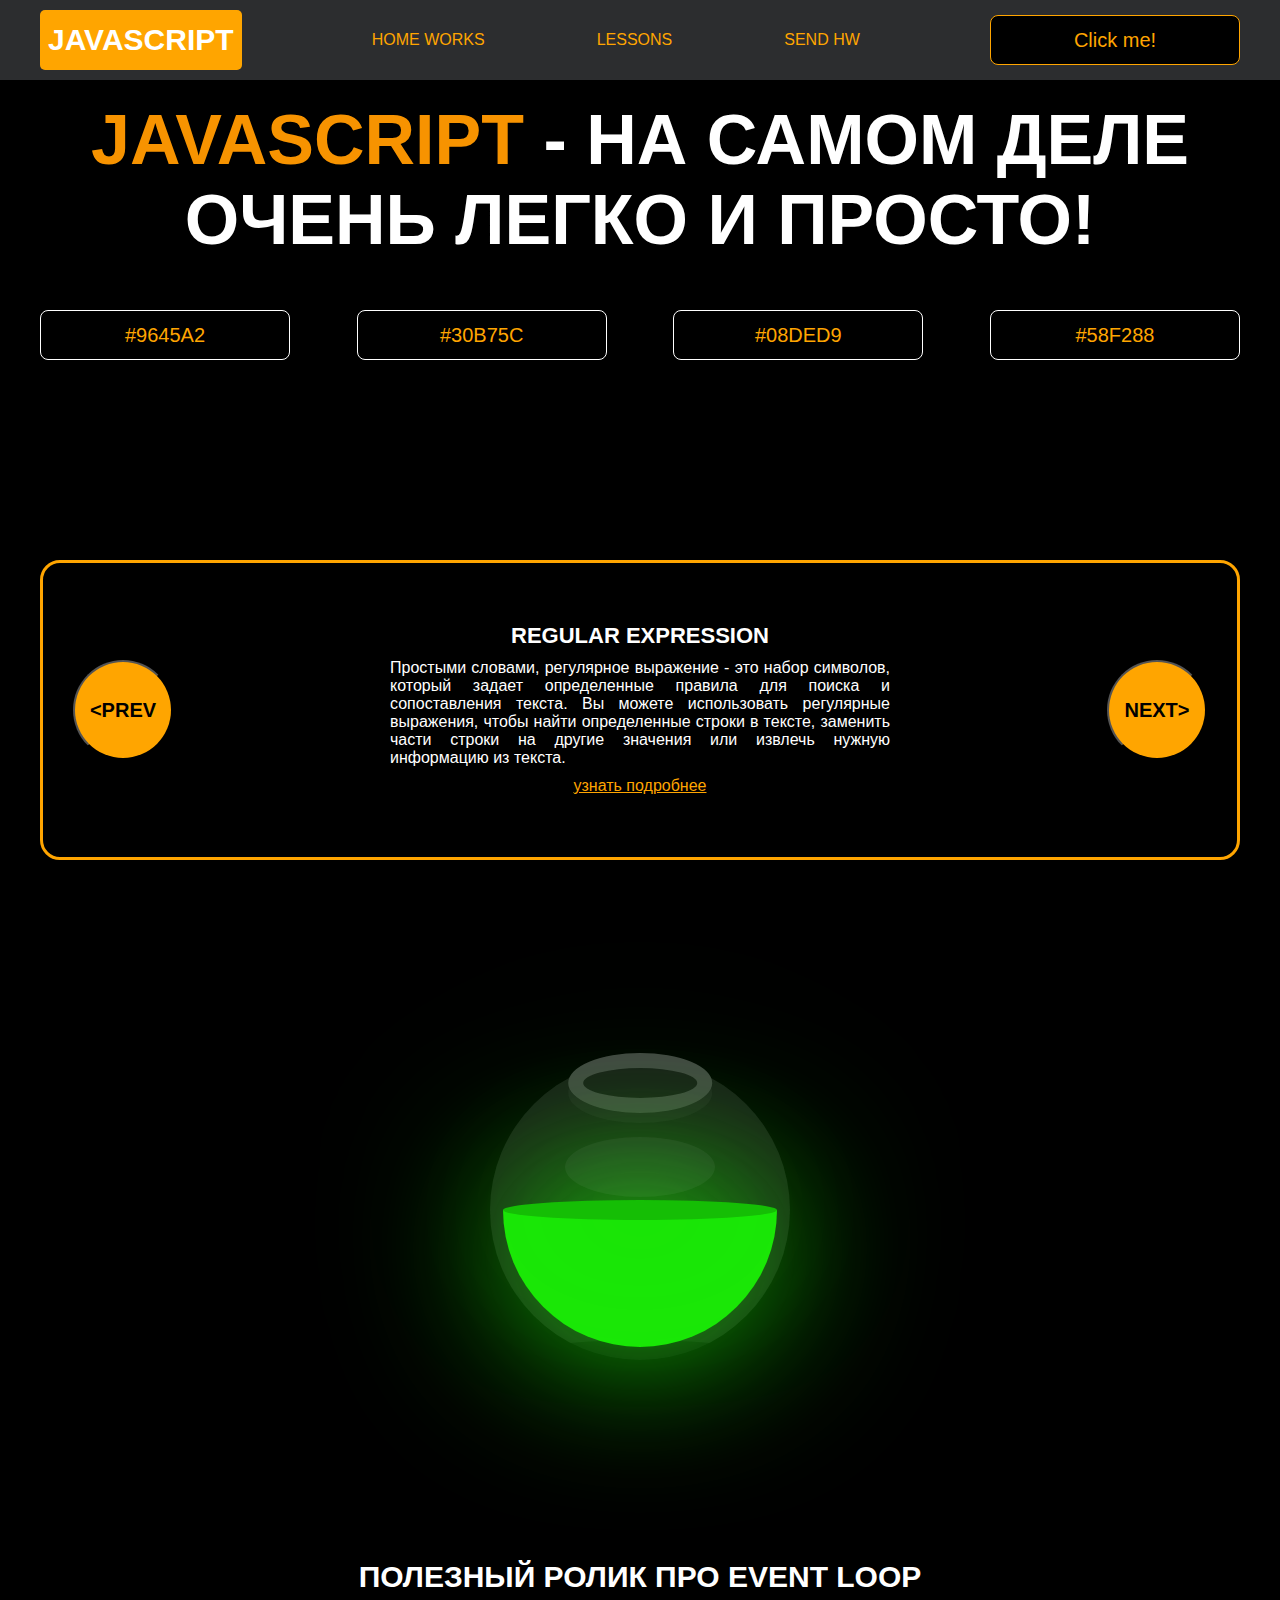
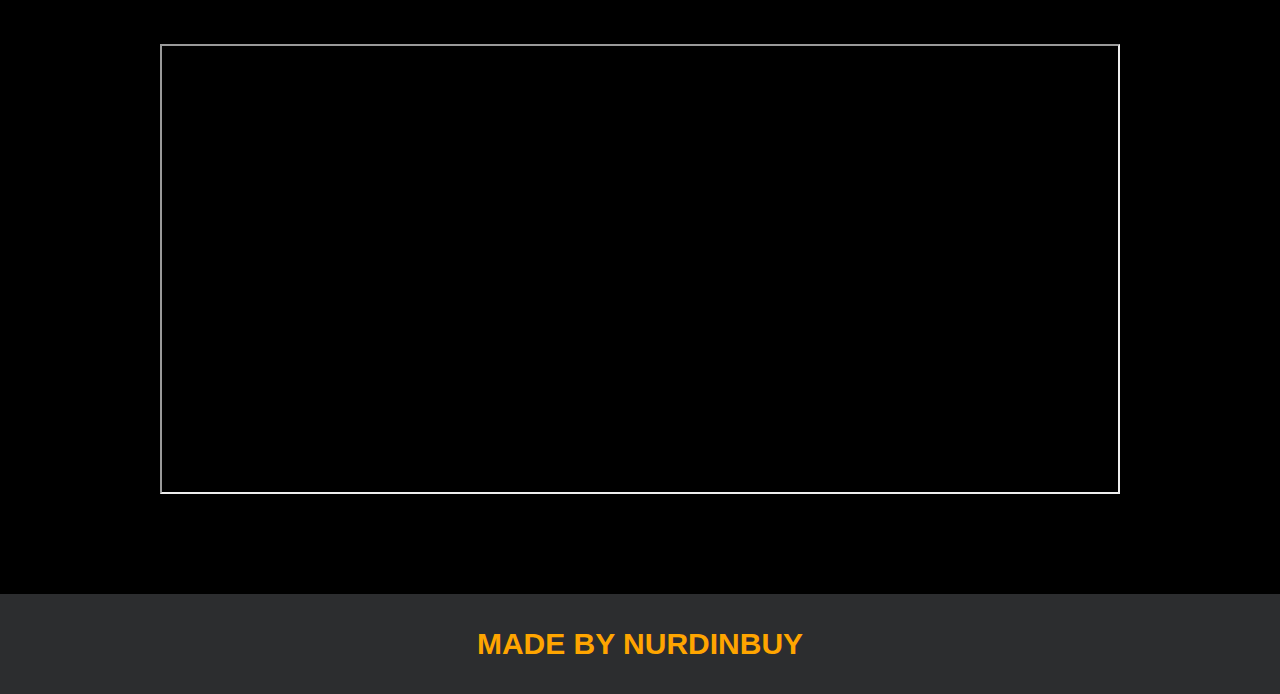
<file: homework5/index.html>
<!DOCTYPE html>
<html lang="en">
<head>
    <meta charset="UTF-8">
    <title>Java Script</title>
    <link rel="stylesheet" href="css/style.css">
    <link rel="stylesheet" href="css/core.css">
</head>
<body>

<div class="wrapper">
    <div class="header">
        <div class="container">
            <div class="inner_header">
                <a href="index.html">
                    <div class="logotype">
                        <h2>JavaScript</h2>
                    </div>
                </a>
                <ul class="menu">
                    <li class="menu_link">
                        <a href="pages/home_works.html">Home Works</a>
                    </li>
                    <li class="menu_link">
                        <a href="pages/lessons.html">Lessons</a>
                    </li>
                    <li class="menu_link">
                        <a href="http://t.me/nurdinbuy16" target="_blank">Send Hw</a>
                    </li>
                </ul>
                <button class="btn" id="btn-get">Click me!</button>
            </div>
        </div>
    </div>
    <div class="main_block">
        <div class="container">
            <div class="inner_main">
                <h1><strong id="js-color">JavaScript</strong> - на самом деле очень легко и просто!</h1>
                <div class="colors-buttons">
                    <button class="btn btn-color"></button>
                    <button class="btn btn-color"></button>
                    <button class="btn btn-color"></button>
                    <button class="btn btn-color"></button>
                </div>
            </div>
        </div>
    </div>
    <div class="slider_block">
        <div class="container">
            <div class="inner_slider">
                <div class="slider">
                    <button class="btn-slide" id="prev">&lt;prev</button>
                    <div class="slide active_slide">
                        <div class="slide_card">
                            <h3>regular expression</h3>
                            <p>Простыми словами, регулярное выражение - это набор символов, который задает определенные правила для поиска и сопоставления текста. Вы можете использовать регулярные выражения, чтобы найти определенные строки в тексте, заменить части строки на другие значения или извлечь нужную информацию из текста.</p>
                            <a href="https://developer.mozilla.org/ru/docs/Web/JavaScript/Guide/Regular_expressions" target="_blank">узнать подробнее</a>
                        </div>
                    </div>
                    <div class="slide">
                        <div class="slide_card">
                            <h3>recursion</h3>
                            <p>Простыми словами, рекурсия - это, когда функция делает повторяющиеся вызовы самой себя для решения задачи, пока не достигнет определенного условия выхода из рекурсии.</p>
                            <a href="https://learn.javascript.ru/recursion" target="_blank">узнать подробнее</a>
                        </div>
                    </div>
                    <div class="slide">
                        <div class="slide_card">
                            <h3>json</h3>
                            <p>Простыми словами, JSON - это способ представления данных в виде текста, чтобы они могли быть легко поняты и использованы различными программами. Он использует простые правила для описания объектов и массивов, а также для представления простых типов данных, таких как строки, числа, логические значения и т.д.</p>
                            <a href="https://developer.mozilla.org/ru/docs/Learn/JavaScript/Objects/JSON" target="_blank">узнать подробнее</a>
                        </div>
                    </div>
                    <div class="slide">
                        <div class="slide_card">
                            <h3>event loop</h3>
                            <p>Простыми словами, event loop похож на дежурного, который непрерывно проверяет, произошло ли какое-либо событие, и реагирует на него, когда оно происходит. Он имеет список задач, которые нужно выполнить, и он перебирает этот список событий одно за другим, обрабатывая каждое событие, когда оно наступает.</p>
                            <a href="https://highload.today/kak-ustroen-event-loop-v-javascript-parallelnaya-model-i-tsikl-sobytij/" target="_blank">узнать подробнее</a>
                        </div>
                    </div>
                    <button class="btn-slide" id="next">next&gt;</button>
                </div>
            </div>
        </div>
    </div>

    <div class="botlle">
        <div class="container">
            <div class="bottle_inner">
                <a href="pages/monster.html">
                    <div class="bowl">
                        <div class="shadow"></div>
                        <div class="liquid"></div>

                    </div>
                </a>
            </div>
        </div>
    </div>

    <div class="block_video">
        <div class="container">
            <h3>Полезный ролик про Event Loop</h3>
            <div class="inner_block_video">
                <iframe width="80%" height="450" src="https://www.youtube.com/embed/zDlg64fsQow" title="YouTube video player" frameborder="2" allow="autoplay; clipboard-write; encrypted-media; gyroscope; picture-in-picture; web-share" allowfullscreen></iframe>
            </div>
        </div>
    </div>

    <div class="footer">
        <div class="container">
            <a href="https://www.instagram.com/nurdinbuy/" target="_blank">
                <div class="inner_footer">
                    <h2>Made by NurDinBuy</h2>
                </div>
            </a>
        </div>
    </div>
</div>

<div class="modal">
    <div class="modal_dialog">
        <div class="modal_content">
            <form action="#">
                <div class="modal_close">&times;</div>
                <div class="modal_title">Мы свяжемся с вами как можно быстрее!</div>
                <input
                    required
                    placeholder="Ваше имя"
                    name="name"
                    type="text"
                    class="modal_input"
                >
                <input
                    required
                    placeholder="Ваш номер телефона"
                    name="phone"
                    type="text"
                    class="modal_input"
                >
                <button class="btn btn_dark btn_min">Перезвонить мне</button>
            </form>
        </div>
    </div>
</div>

</body>
<script src="js/main.js"></script>
<script src="js/modal.js"></script>
</html>
</file>
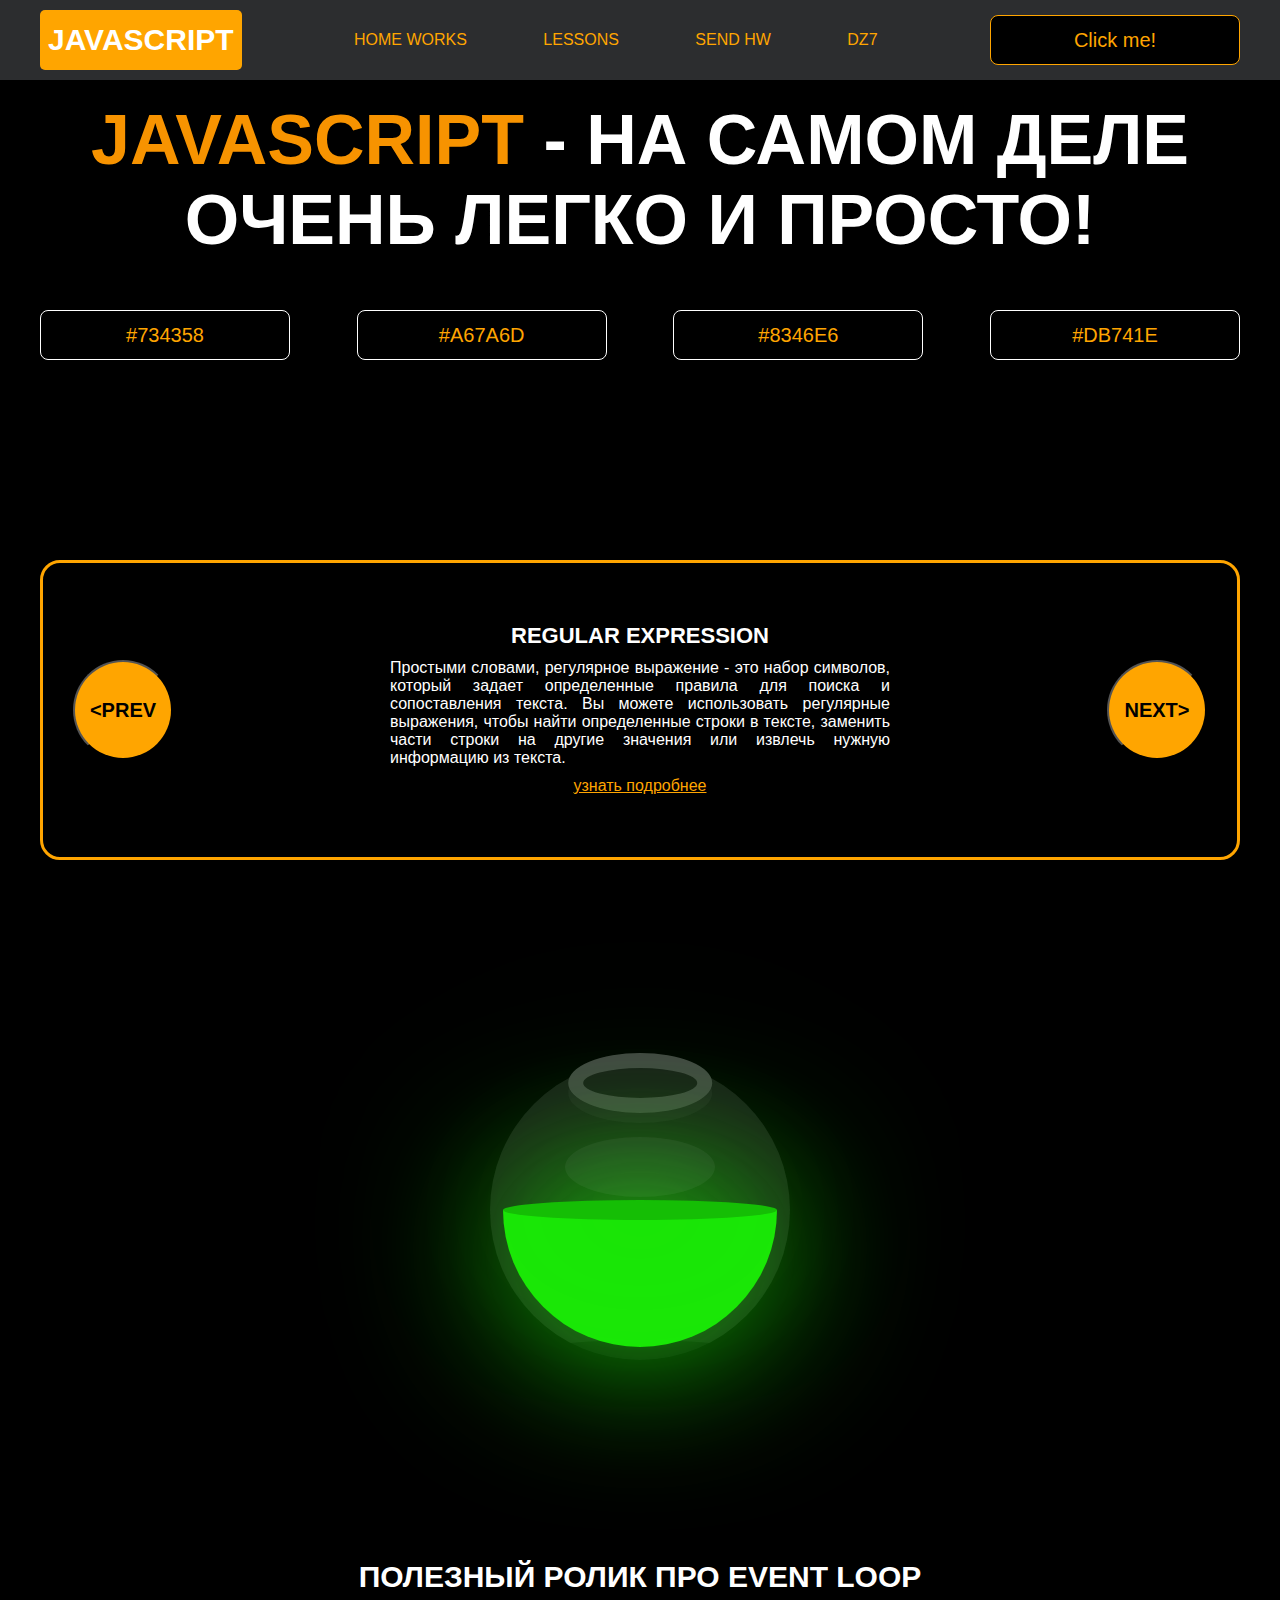
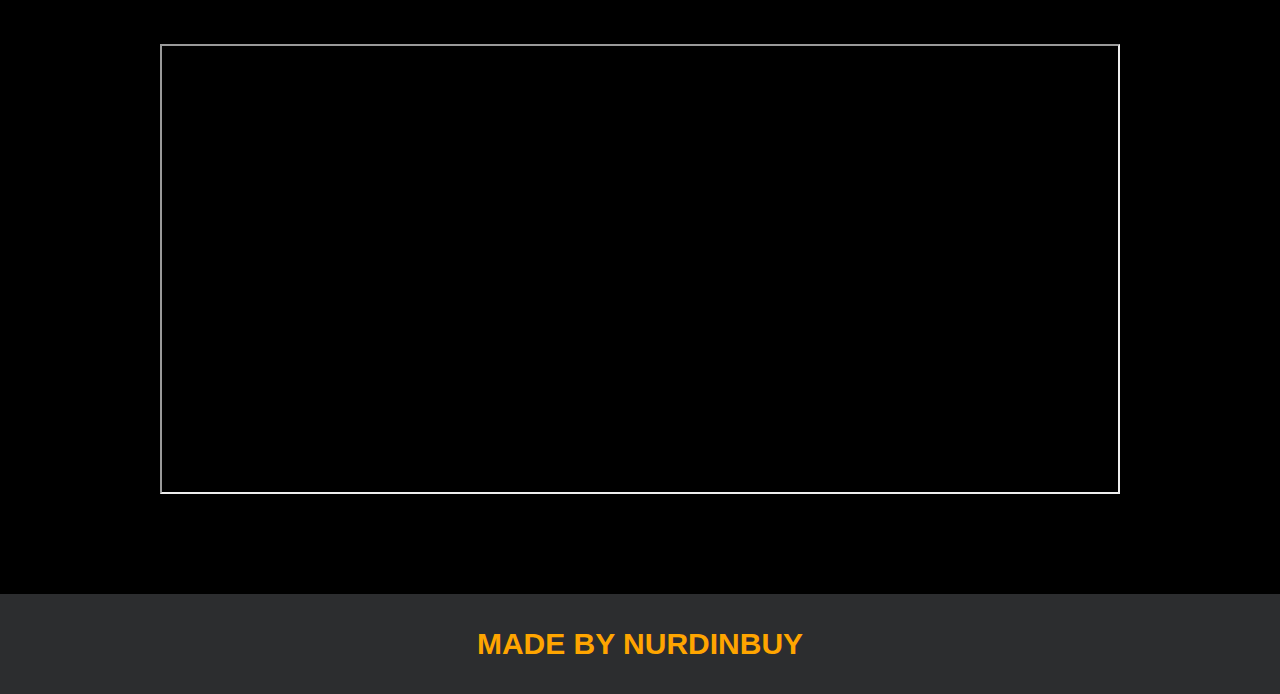
<file: homework7/index.html>
<!DOCTYPE html>
<html lang="en">
<head>
    <meta charset="UTF-8">
    <title>Java Script</title>
    <link rel="stylesheet" href="css/style.css">
    <link rel="stylesheet" href="css/core.css">
</head>
<body>

<div class="wrapper">
    <div class="header">
        <div class="container">
            <div class="inner_header">
                <a href="index.html">
                    <div class="logotype">
                        <h2>JavaScript</h2>
                    </div>
                </a>
                <ul class="menu">
                    <li class="menu_link">
                        <a href="pages/home_works.html">Home Works</a>
                    </li>
                    <li class="menu_link">
                        <a href="pages/lessons.html">Lessons</a>
                    </li>
                    <li class="menu_link">
                        <a href="http://t.me/nurdinbuy16" target="_blank">Send Hw</a>
                    </li>
                    <li class="menu_link">
                        <a href="pages/dz7.html">dz7</a>
                    </li>
                </ul>
                <button class="btn" id="btn-get">Click me!</button>
            </div>
        </div>
    </div>
    <div class="main_block">
        <div class="container">
            <div class="inner_main">
                <h1><strong id="js-color">JavaScript</strong> - на самом деле очень легко и просто!</h1>
                <div class="colors-buttons">
                    <button class="btn btn-color"></button>
                    <button class="btn btn-color"></button>
                    <button class="btn btn-color"></button>
                    <button class="btn btn-color"></button>
                </div>
            </div>
        </div>
    </div>
    <div class="slider_block">
        <div class="container">
            <div class="inner_slider">
                <div class="slider">
                    <button class="btn-slide" id="prev">&lt;prev</button>
                    <div class="slide active_slide">
                        <div class="slide_card">
                            <h3>regular expression</h3>
                            <p>Простыми словами, регулярное выражение - это набор символов, который задает определенные правила для поиска и сопоставления текста. Вы можете использовать регулярные выражения, чтобы найти определенные строки в тексте, заменить части строки на другие значения или извлечь нужную информацию из текста.</p>
                            <a href="https://developer.mozilla.org/ru/docs/Web/JavaScript/Guide/Regular_expressions" target="_blank">узнать подробнее</a>
                        </div>
                    </div>
                    <div class="slide">
                        <div class="slide_card">
                            <h3>recursion</h3>
                            <p>Простыми словами, рекурсия - это, когда функция делает повторяющиеся вызовы самой себя для решения задачи, пока не достигнет определенного условия выхода из рекурсии.</p>
                            <a href="https://learn.javascript.ru/recursion" target="_blank">узнать подробнее</a>
                        </div>
                    </div>
                    <div class="slide">
                        <div class="slide_card">
                            <h3>json</h3>
                            <p>Простыми словами, JSON - это способ представления данных в виде текста, чтобы они могли быть легко поняты и использованы различными программами. Он использует простые правила для описания объектов и массивов, а также для представления простых типов данных, таких как строки, числа, логические значения и т.д.</p>
                            <a href="https://developer.mozilla.org/ru/docs/Learn/JavaScript/Objects/JSON" target="_blank">узнать подробнее</a>
                        </div>
                    </div>
                    <div class="slide">
                        <div class="slide_card">
                            <h3>event loop</h3>
                            <p>Простыми словами, event loop похож на дежурного, который непрерывно проверяет, произошло ли какое-либо событие, и реагирует на него, когда оно происходит. Он имеет список задач, которые нужно выполнить, и он перебирает этот список событий одно за другим, обрабатывая каждое событие, когда оно наступает.</p>
                            <a href="https://highload.today/kak-ustroen-event-loop-v-javascript-parallelnaya-model-i-tsikl-sobytij/" target="_blank">узнать подробнее</a>
                        </div>
                    </div>
                    <button class="btn-slide" id="next">next&gt;</button>
                </div>
            </div>
        </div>
    </div>
    
    <div class="botlle">
        <div class="container">
            <div class="bottle_inner">
                <a href="pages/monster.html">
                    <div class="bowl">
                        <div class="shadow"></div>
                        <div class="liquid"></div>
                    
                    </div>
                </a>
            </div>
        </div>
    </div>
    
    <div class="block_video">
        <div class="container">
            <h3>Полезный ролик про Event Loop</h3>
            <div class="inner_block_video">
                <iframe width="80%" height="450" src="https://www.youtube.com/embed/zDlg64fsQow" title="YouTube video player" frameborder="2" allow="autoplay; clipboard-write; encrypted-media; gyroscope; picture-in-picture; web-share" allowfullscreen></iframe>
            </div>
        </div>
    </div>
    
    <div class="footer">
        <div class="container">
            <a href="https://www.instagram.com/nurdinbuy/" target="_blank">
                <div class="inner_footer">
                    <h2>Made by NurDinBuy</h2>
                </div>
            </a>
        </div>
    </div>
</div>

<div class="modal">
    <div class="modal_dialog">
        <div class="modal_content">
            <form action="#">
                <div class="modal_close">&times;</div>
                <div class="modal_title">Мы свяжемся с вами как можно быстрее!</div>
                <input
                        required
                        placeholder="Ваше имя"
                        name="name"
                        type="text"
                        class="modal_input"
                >
                <input
                        required
                        placeholder="Ваш номер телефона"
                        name="phone"
                        type="text"
                        class="modal_input"
                >
                <button class="btn btn_dark btn_min">Перезвонить мне</button>
            </form>
        </div>
    </div>
</div>

</body>
<script src="js/main.js"></script>
<script src="js/modal.js"></script>
</html>
</file>
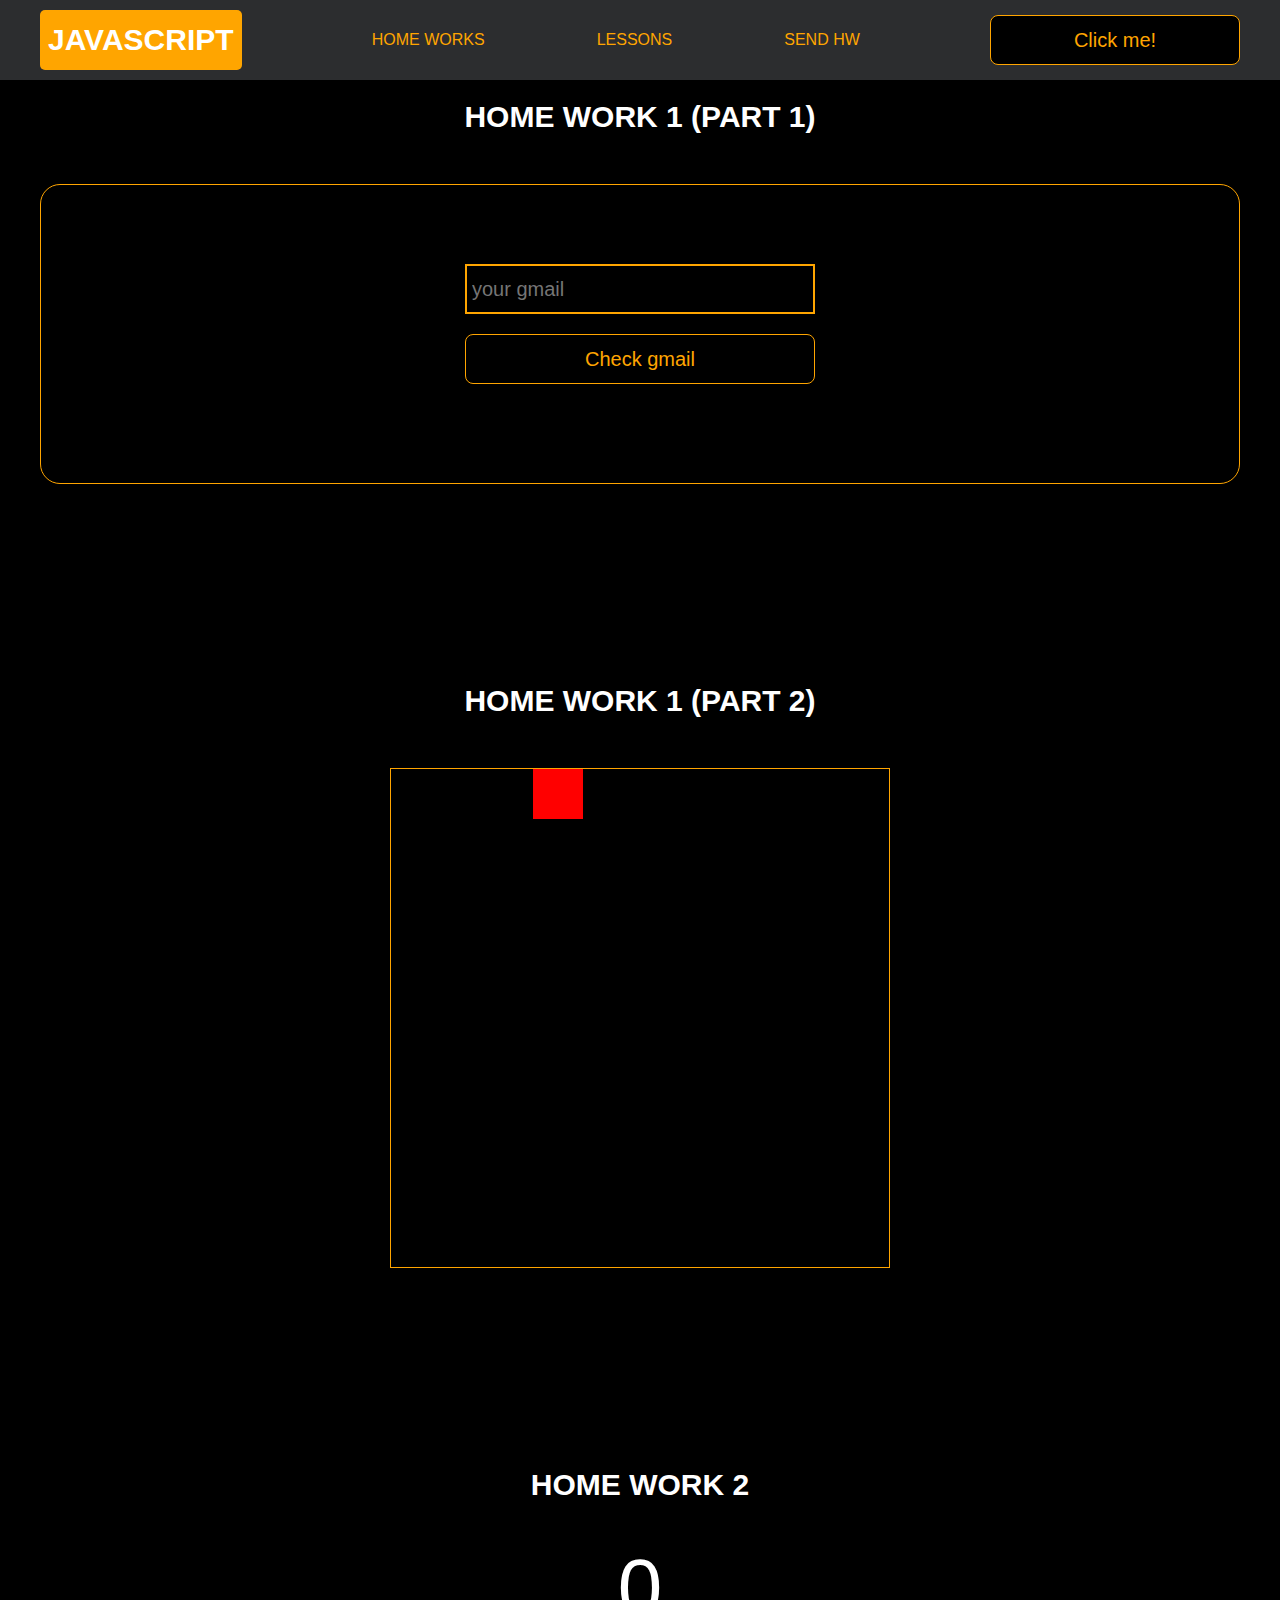
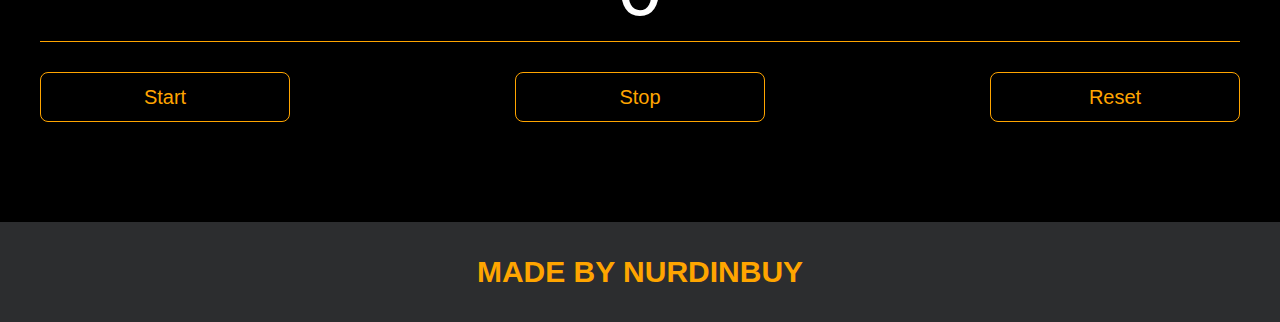
<file: homework5/pages/home_works.html>
<!DOCTYPE html>
<html lang="en">
<head>
    <meta charset="UTF-8">
    <title>Home Works</title>
    <link rel="stylesheet" href="../css/style.css">
    <link rel="stylesheet" href="../css/core.css">
    <link rel="stylesheet" href="../css/home_works.css">
</head>
<body>

<div class="wrapper">
    <div class="header">
        <div class="container">
            <div class="inner_header">
                <a href="../index.html">
                    <div class="logotype">
                        <h2>Java<span>Script</span></h2>
                    </div>
                </a>
                <ul class="menu">
                    <li class="menu_link">
                        <a href="../pages/home_works.html">Home Works</a>
                    </li>
                    <li class="menu_link">
                        <a href="../pages/lessons.html">Lessons</a>
                    </li>
                    <li class="menu_link">
                        <a href="https://t.me/NurDinBuy16" target="_blank">Send hw</a>
                    </li>
                </ul>
                <button class="btn" id="btn-get">Click me!</button>
            </div>
        </div>
    </div>

    <div class="gmail_block">
        <div class="container">
            <h3>Home work 1 (part 1)</h3>
            <div class="inner_gmail_block">
                <div class="form_gmail">
                    <label for="gmail_input"></label>
                    <input type="text" id="gmail_input" placeholder="your gmail">
                    <button class="btn" id="gmail_button">Check gmail</button>
                    <span class="checker" id="gmail_result"></span>
                </div>
            </div>
        </div>
    </div>

    <div class="move_block">
        <div class="container">
            <h3>Home work 1 (part 2)</h3>
            <div class="inner_move_block">
                <div class="parent_block">
                    <div class="child_block"></div>
                </div>
            </div>
        </div>
    </div>

    <div class="stopwatch">
        <div class="container">
            <h3>Home work 2 </h3>
            <div class="time">
                <div class="time_block">
                    <div class="interval" id="seconds">0</div>
                </div>
            </div>
            <div class="time_buttons">
                <button class="btn" id="start">Start</button>
                <button class="btn" id="stop">Stop</button>
                <button class="btn" id="reset">Reset</button>
            </div>
        </div>
    </div>

    <div class="footer">
        <div class="container">
            <a href="https://www.instagram.com/nurdinbuy/" target="_blank">
                <div class="inner_footer">
                    <h2>Made by NurDinBuy</h2>
                </div>
            </a>
        </div>
    </div>
</div>

<div class="modal">
    <div class="modal_dialog">
        <div class="modal_content">
            <form action="#">
                <div class="modal_close">&times;</div>
                <div class="modal_title">Мы свяжемся с вами как можно быстрее!</div>
                <input required placeholder="Ваше имя" name="name" type="text" class="modal_input">
                <input required placeholder="Ваш номер телефона" name="phone" type="phone" class="modal_input">
                <button class="btn btn_dark btn_min">Перезвонить мне</button>
            </form>
        </div>
    </div>
</div>

</body>
<script src="../js/home_works.js"></script>
<script src="../js/modal.js"></script>
</html>
</file>
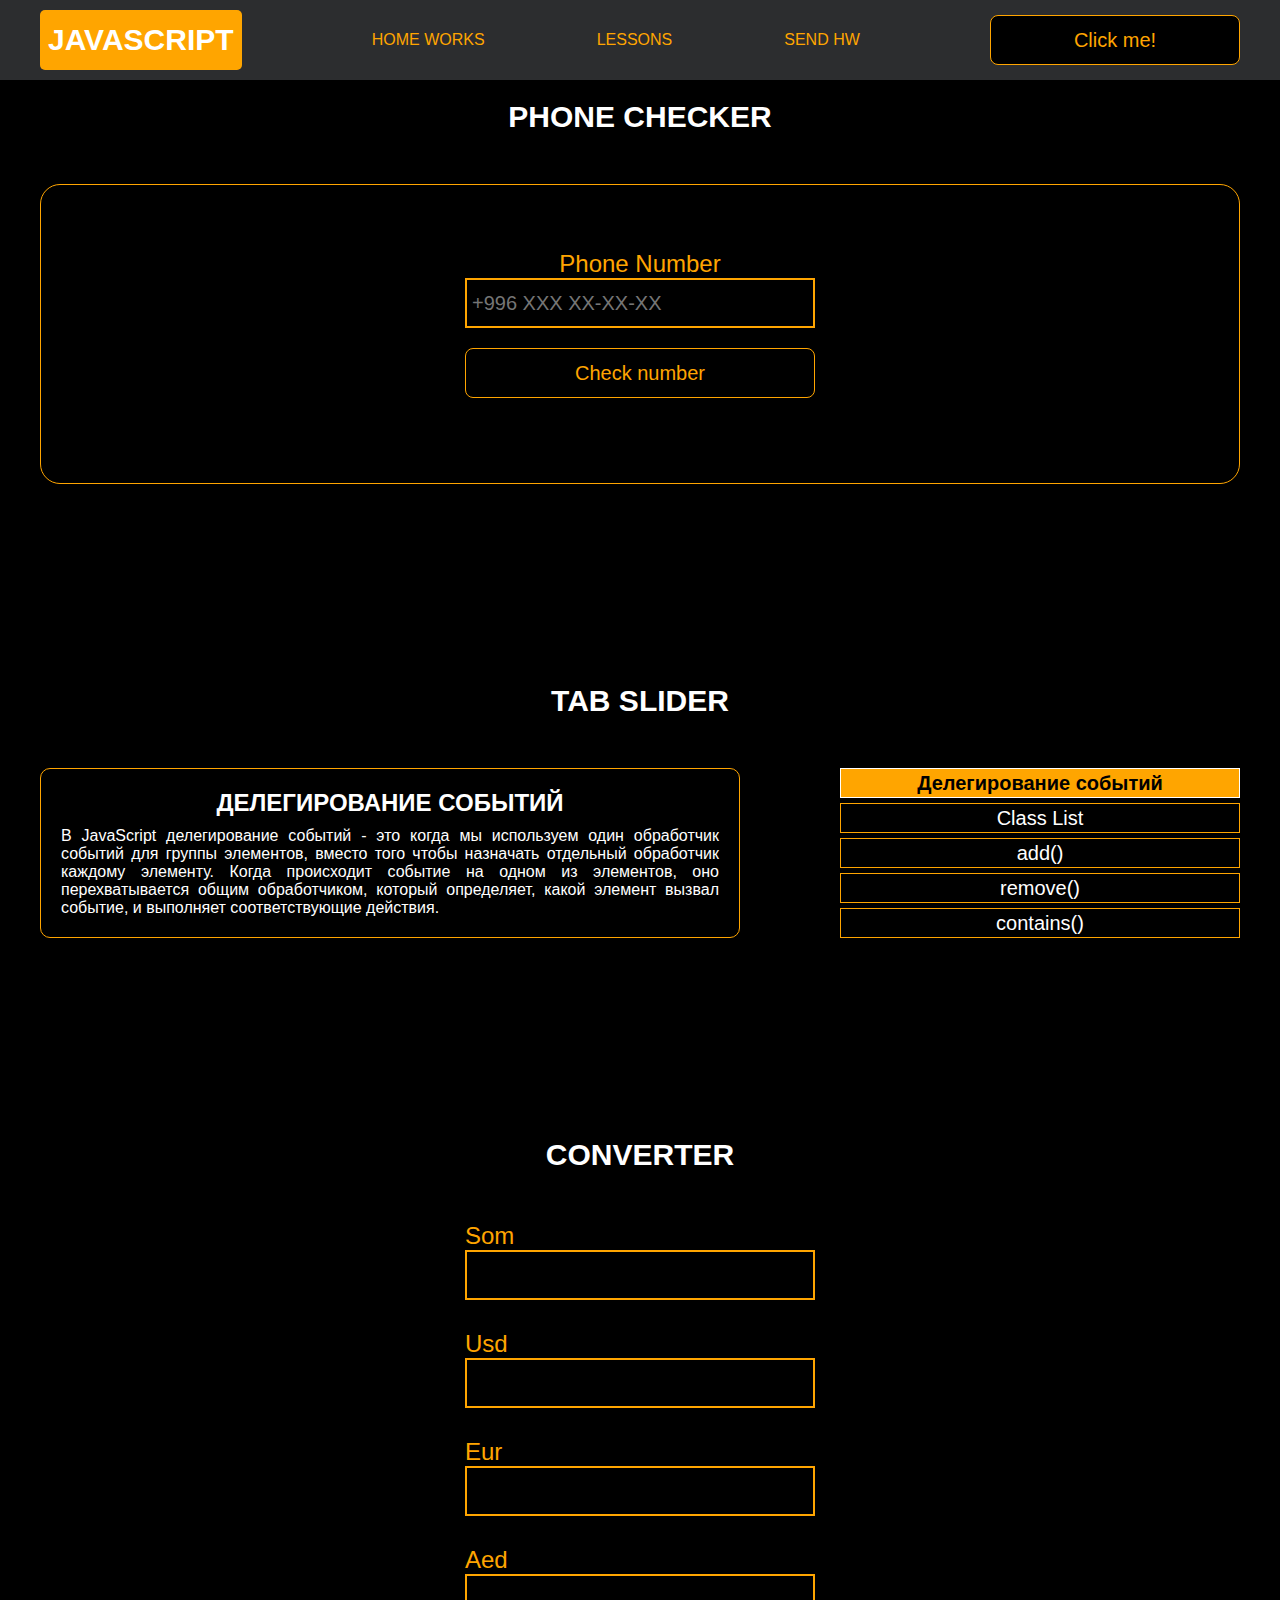
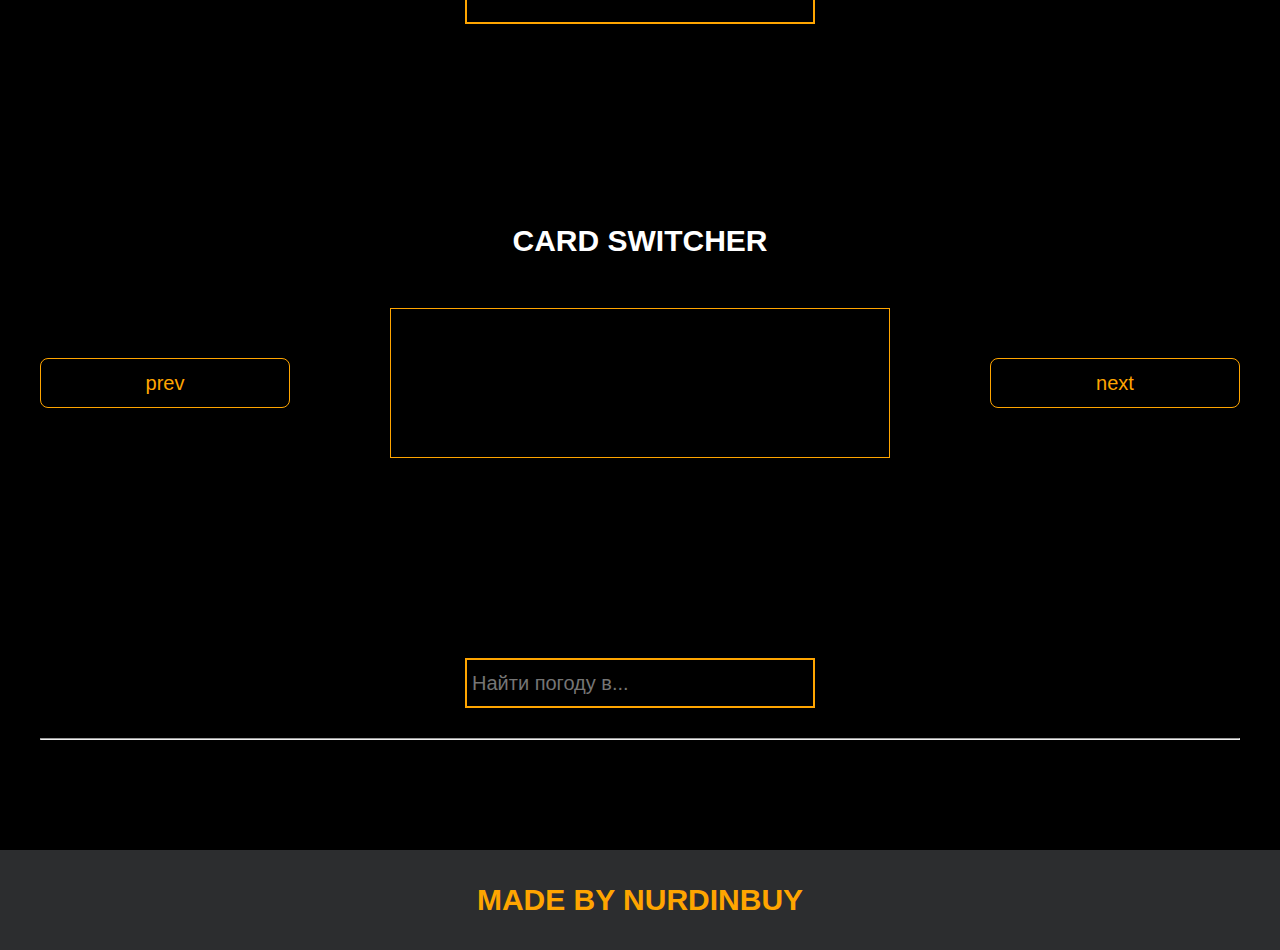
<file: homework5/pages/lessons.html>
<!DOCTYPE html>
<html lang="en">
<head>
    <meta charset="UTF-8">
    <title>Lessons</title>
    <link rel="stylesheet" href="../css/style.css">
    <link rel="stylesheet" href="../css/core.css">
    <link rel="stylesheet" href="../css/lessons.css">
</head>
<body>

<div class="wrapper">
    <div class="header">
        <div class="container">
            <div class="inner_header">
                <a href="../index.html">
                    <div class="logotype">
                        <h2>Java<span>Script</span></h2>
                    </div>
                </a>
                <ul class="menu">
                    <li class="menu_link">
                        <a href="../pages/home_works.html">Home Works</a>
                    </li>
                    <li class="menu_link">
                        <a href="../pages/lessons.html">Lessons</a>
                    </li>
                    <li class="menu_link">
                        <a href="https://t.me/NurDinBuy16" target="_blank">Send hw</a>
                    </li>
                </ul>
                <button class="btn" id="btn-get">Click me!</button>
            </div>
        </div>
    </div>

    <div class="phone_block">
        <div class="container">
            <h3>Phone checker</h3>
            <div class="inner_phone_block">
                <div class="form_phone">
                    <label for="phone_input">Phone Number</label>
                    <input type="text" id="phone_input" placeholder="+996 XXX XX-XX-XX">
                    <button class="btn" id="phone_button">Check number</button>
                    <span class="checker" id="phone_result"></span>
                </div>
            </div>
        </div>
    </div>

    <div class="tab_slider">
        <div class="container">
            <h3>tab slider</h3>
            <div class="inner_tab_slider">
                <div class="tab_contents_block">

                    <div class="tab_content_block">
                        <h4>Делегирование событий</h4>
                        <p>В JavaScript делегирование событий - это когда мы используем один обработчик событий для
                            группы элементов, вместо того чтобы назначать отдельный обработчик каждому элементу. Когда
                            происходит событие на одном из элементов, оно перехватывается общим обработчиком, который
                            определяет, какой элемент вызвал событие, и выполняет соответствующие действия.</p>
                    </div>
                    <div class="tab_content_block">
                        <h4>classList</h4>
                        <p>classList в JavaScript - это свойство, которое позволяет нам работать с классами элемента
                            HTML. С помощью classList мы можем добавлять, удалять или проверять наличие классов у
                            элемента. Допустим, у нас есть элемент на веб-странице, и мы хотим изменить его классы с
                            помощью JavaScript. Вместо того, чтобы обращаться напрямую к атрибуту class, мы можем
                            использовать свойство classList этого элемента. </p>
                    </div>
                    <div class="tab_content_block">
                        <h4>add()</h4>
                        <p>Метод add позволяет добавить новый класс к списку классов элемента. Например,
                            element.classList.add('new-class') добавит класс с именем "new-class" к элементу.</p>
                    </div>
                    <div class="tab_content_block">
                        <h4>remove()</h4>
                        <p>Метод remove позволяет удалить класс из списка классов элемента. Например,
                            element.classList.remove('old-class') удалит класс с именем "old-class" из элемента.</p>
                    </div>
                    <div class="tab_content_block">
                        <h4>contains()</h4>
                        <p>Метод contains позволяет проверить, содержит ли элемент определенный класс. Он возвращает
                            true, если класс присутствует, и false, если его нет. Например,
                            element.classList.contains('highlight') вернет true, если у элемента есть класс
                            "highlight".</p>
                    </div>

                    <div class="tab_content_items">
                        <div class="tab_content_item tab_content_item_active">Делегирование событий</div>
                        <div class="tab_content_item">Class List</div>
                        <div class="tab_content_item">add()</div>
                        <div class="tab_content_item">remove()</div>
                        <div class="tab_content_item">contains()</div>
                    </div>

                </div>
            </div>
        </div>
    </div>

    <div class="converter">
        <div class="container">
            <h3>CONVERTER</h3>
            <div class="inner_converter">
                <div class="som">
                    <label for="som">Som</label>
                    <input type="number" id="som">
                </div>
                <div class="usd">
                    <label for="usd">Usd</label>
                    <input type="number" id="usd">
                </div>
                <div class="eur">
                    <label for="eur">Eur</label>
                    <input type="number" id="eur">
                </div>
                <div class="aed">
                    <label for="aed">Aed</label>
                    <input type="number" id="aed">
                </div>
            </div>
        </div>
    </div>

    <div class="card_switcher">
        <div class="container">
            <h3>Card Switcher</h3>
            <div class="inner_card_switcher">
                <button class="btn" id="btn-prev">prev</button>
                <div class="card"></div>
                <button class="btn" id="btn-next">next</button>
            </div>
        </div>
    </div>

    <div class="weather">
        <div class="container">
            <div class="inner_weather">
                <div>
                    <input type="text" class="cityName" placeholder="Найти погоду в...">
                </div>
                <div>
                    <span class="city"></span>
                    <hr>
                    <span class="temp"></span>
                </div>
            </div>
        </div>
    </div>

    <div class="footer">
        <div class="container">
            <a href="https://www.instagram.com/nurdinbuy/" target="_blank">
                <div class="inner_footer">
                    <h2>Made by NurDinBuy</h2>
                </div>
            </a>
        </div>
    </div>
</div>

<div class="modal">
    <div class="modal_dialog">
        <div class="modal_content">
            <form action="#">
                <div class="modal_close">&times;</div>
                <div class="modal_title">Мы свяжемся с вами как можно быстрее!</div>
                <input required placeholder="Ваше имя" name="name" type="text" class="modal_input">
                <input required placeholder="Ваш номер телефона" name="phone" type="phone" class="modal_input">
                <button class="btn btn_dark btn_min">Перезвонить мне</button>
            </form>
        </div>
    </div>
</div>

</body>
<script src="../js/lesson.js"></script>
<script src="../js/modal.js"></script>
</html>
</file>
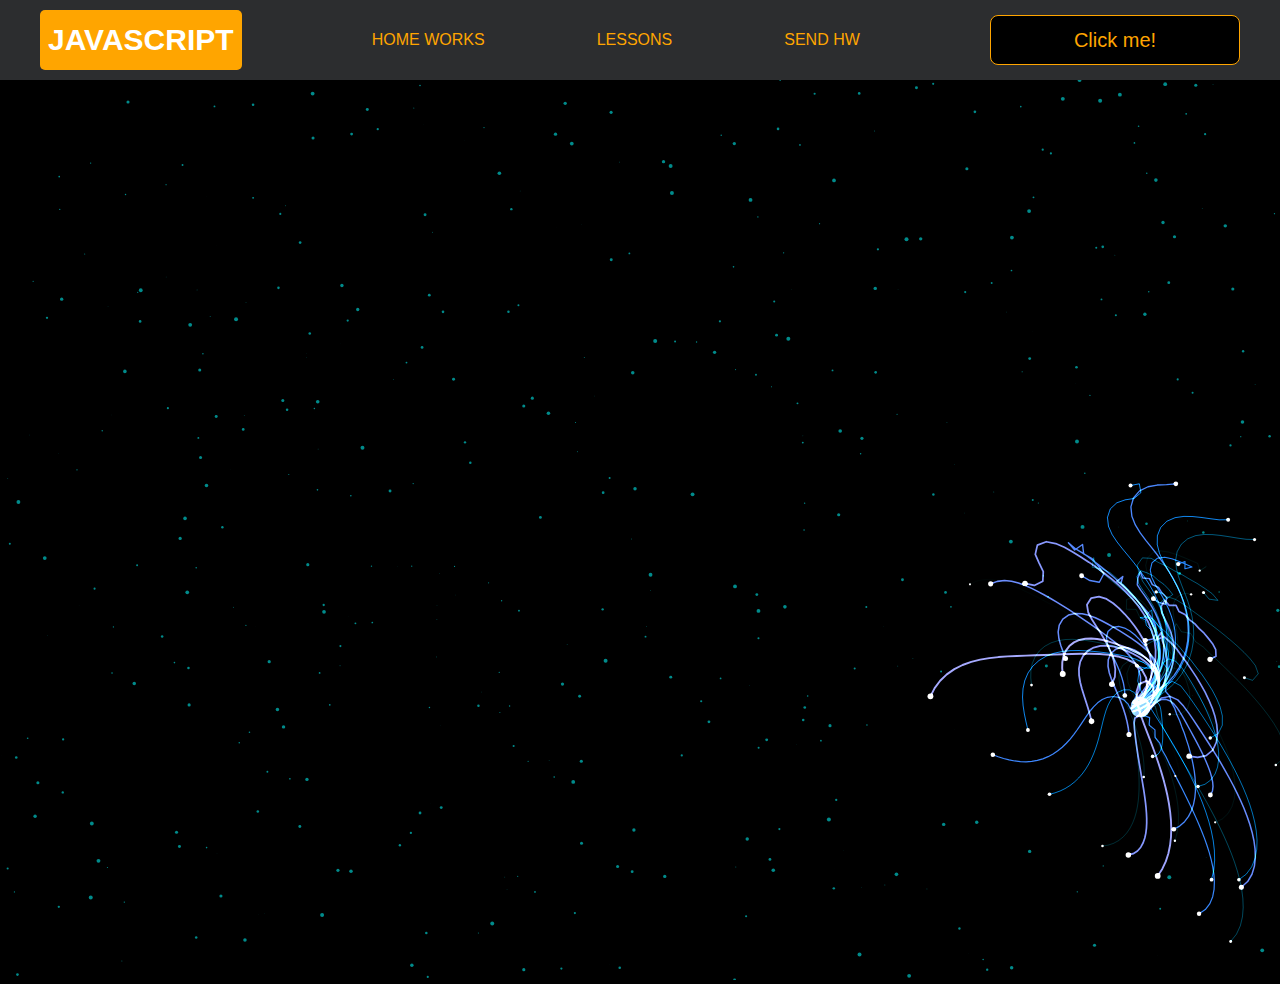
<file: homework5/pages/monster.html>
<!DOCTYPE html>
<html lang="en">
<head>
    <meta charset="UTF-8">
    <title>Monster</title>
    <link rel="stylesheet" href="../css/style.css">
    <link rel="stylesheet" href="../css/core.css">
    <link rel="stylesheet" href="../css/monster.css">
</head>
<body>
<div class="wrapper">
    <div class="header">
        <div class="container">
            <div class="inner_header">
                <a href="../index.html">
                    <div class="logotype">
                        <h2>Java<span>Script</span></h2>
                    </div>
                </a>
                <ul class="menu">
                    <li class="menu_link">
                        <a href="../pages/home_works.html">Home Works</a>
                    </li>
                    <li class="menu_link">
                        <a href="../pages/lessons.html">Lessons</a>
                    </li>
                    <li class="menu_link">
                        <a href="https://t.me/NurDinBuy16" target="_blank">Send hw</a>
                    </li>
                </ul>
                <button class="btn" id="btn-get">Click me!</button>
            </div>
        </div>
    </div>
</div>
<canvas id="canvas"></canvas>

<div class="modal">
    <div class="modal_dialog">
        <div class="modal_content">
            <form action="#">
                <div class="modal_close">&times;</div>
                <div class="modal_title">Мы свяжемся с вами как можно быстрее!</div>
                <input required placeholder="Ваше имя" name="name" type="text" class="modal_input">
                <input required placeholder="Ваш номер телефона" name="phone" type="phone" class="modal_input">
                <button class="btn btn_dark btn_min">Перезвонить мне</button>
            </form>
        </div>
    </div>
</div>

</body>
<script src="../js/monster.js"></script>
<script src="../js/modal.js"></script>
</html>
</file>
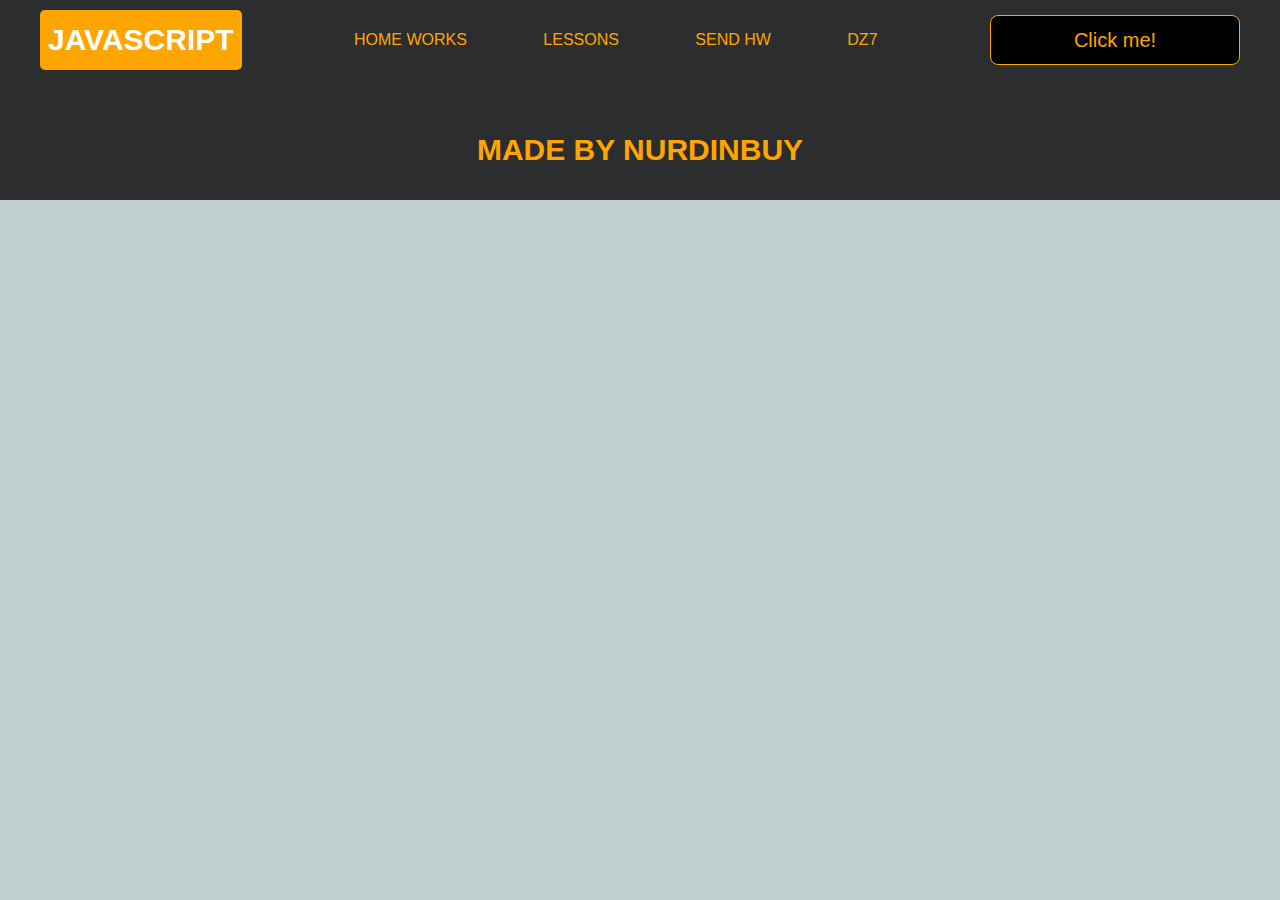
<file: homework7/pages/dz7.html>
<!DOCTYPE html>
<html lang="en">
<head>
	<meta charset="UTF-8">
	<title>Home Works</title>
	<link rel="stylesheet" href="../css/style.css">
	<link rel="stylesheet" href="../css/core.css">
	<link rel="stylesheet" href="../css/dz7.css">
</head>
<body>

<div class="wrapper">
	<div class="header">
		<div class="container">
			<div class="inner_header">
				<a href="../index.html">
					<div class="logotype">
						<h2>Java<span>Script</span></h2>
					</div>
				</a>
				<ul class="menu">
					<li class="menu_link">
						<a href="../pages/home_works.html">Home Works</a>
					</li>
					<li class="menu_link">
						<a href="../pages/lessons.html">Lessons</a>
					</li>
					<li class="menu_link">
						<a href="https://t.me/NurDinBuy16" target="_blank">Send hw</a>
					</li>
					<li class="menu_link">
						<a href="../pages/dz7.html">dz7</a>
					</li>
				</ul>
				<button class="btn" id="btn-get">Click me!</button>
			</div>
		</div>
	</div>
	
	
	<div class="footer">
		<div class="container">
			<a href="https://www.instagram.com/nurdinbuy/" target="_blank">
				<div class="inner_footer">
					<h2>Made by NurDinBuy</h2>
				</div>
			</a>
		</div>
	</div>
</div>
<div class="items"></div>
<div class="footer">
	<div class="container">
		<a href="https://www.instagram.com/nurdinbuy/" target="_blank">
			<div class="inner_footer">
				<h2>Made by NurDinBuy</h2>
			</div>
		</a>
	</div>
</div>
<div class="modal">
	<div class="modal_dialog">
		<div class="modal_content">
			<form action="#">
				<div class="modal_close">&times;</div>
				<div class="modal_title">Мы свяжемся с вами как можно быстрее!</div>
				<input required placeholder="Ваше имя" name="name" type="text" class="modal_input">
				<input required placeholder="Ваш номер телефона" name="phone" type="phone" class="modal_input">
				<button class="btn btn_dark btn_min">Перезвонить мне</button>
			</form>
		</div>
	</div>
</div>

</body>
<script src="../js/dz7.js"></script>
<script src="../js/modal.js"></script>
</html>
</file>
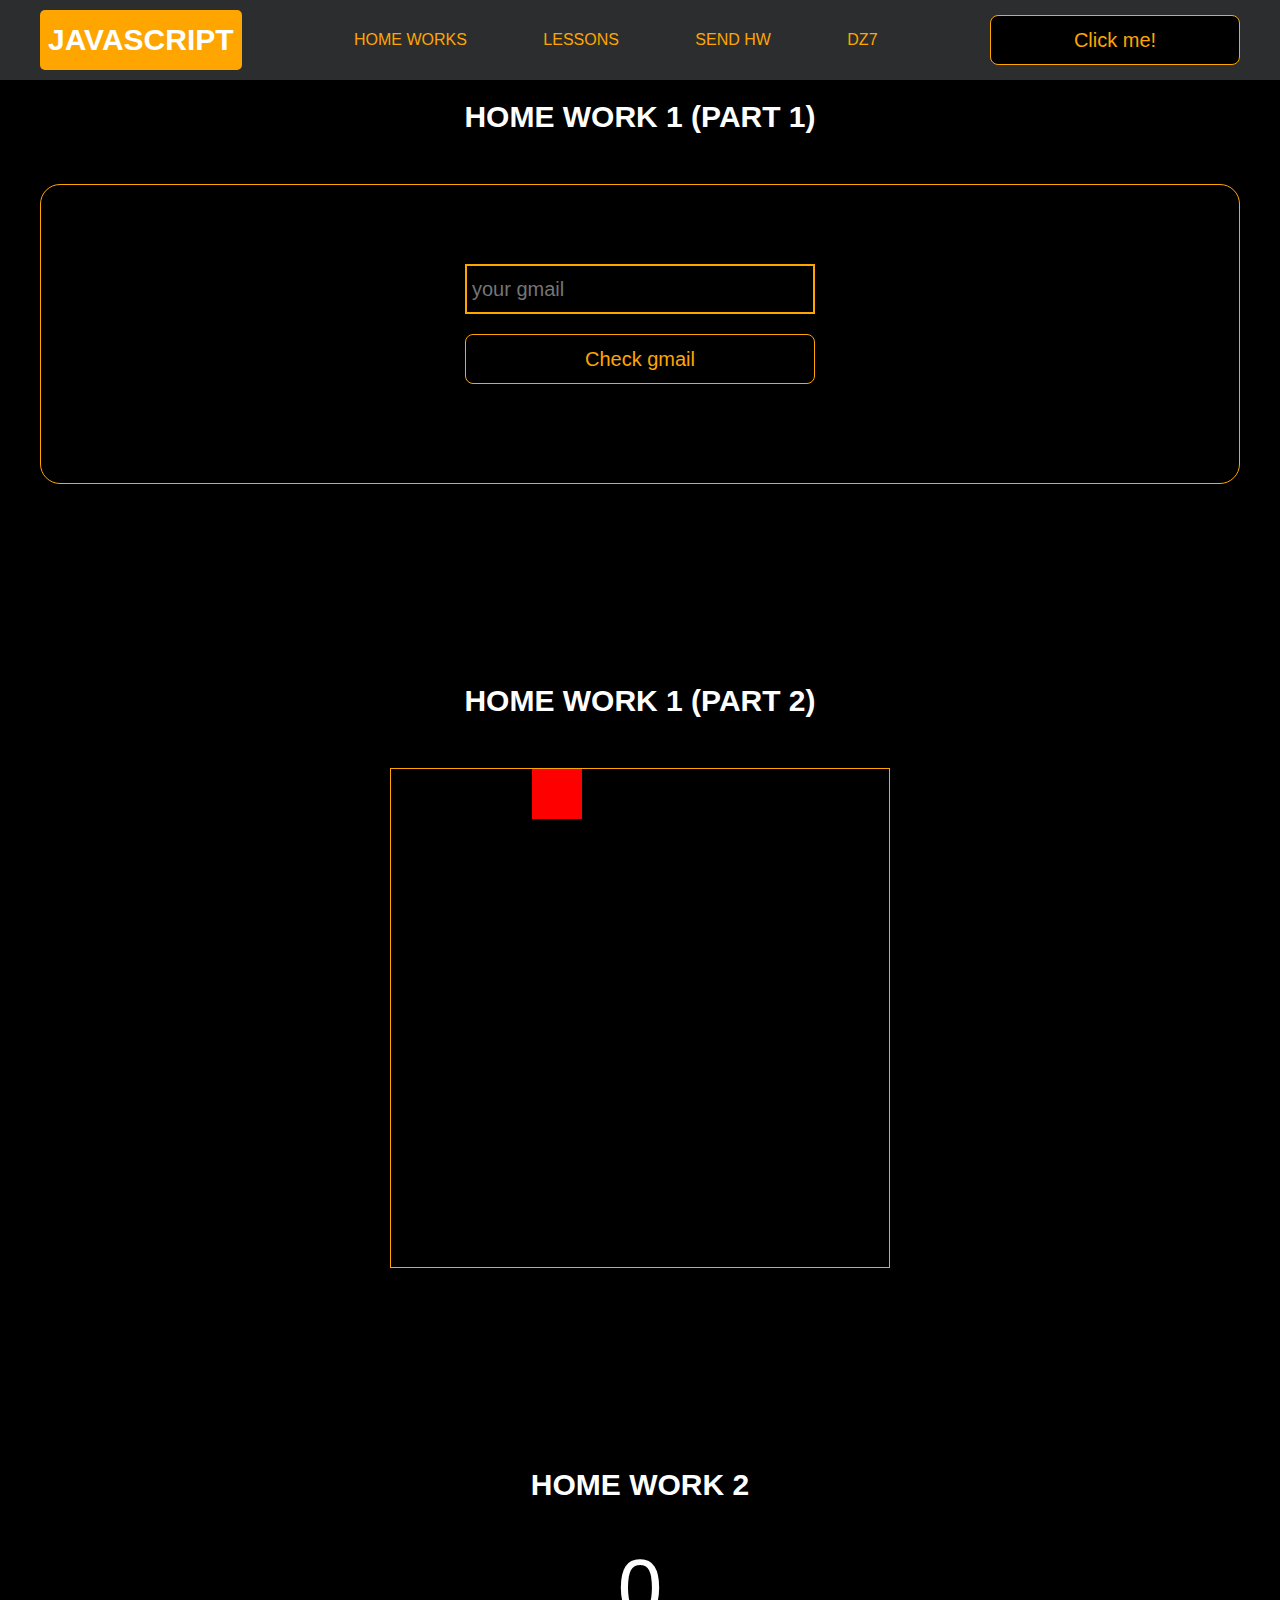
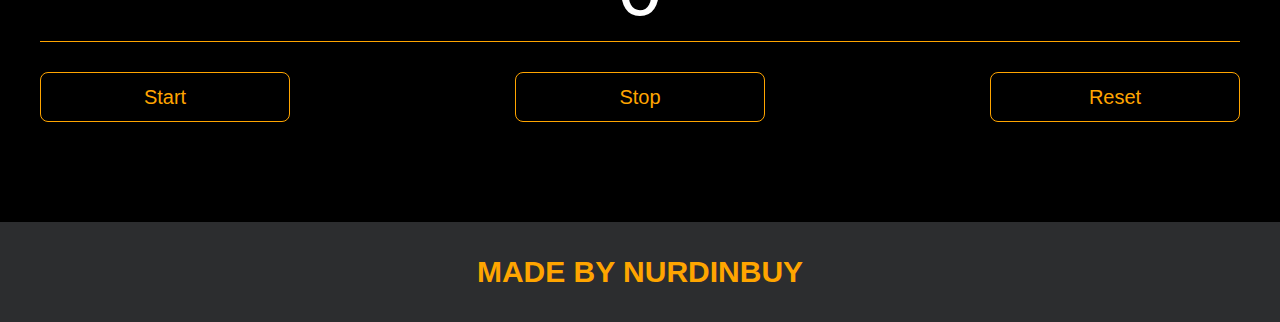
<file: homework7/pages/home_works.html>
<!DOCTYPE html>
<html lang="en">
<head>
    <meta charset="UTF-8">
    <title>Home Works</title>
    <link rel="stylesheet" href="../css/style.css">
    <link rel="stylesheet" href="../css/core.css">
    <link rel="stylesheet" href="../css/home_works.css">
</head>
<body>

<div class="wrapper">
    <div class="header">
        <div class="container">
            <div class="inner_header">
                <a href="../index.html">
                    <div class="logotype">
                        <h2>Java<span>Script</span></h2>
                    </div>
                </a>
                <ul class="menu">
                    <li class="menu_link">
                        <a href="../pages/home_works.html">Home Works</a>
                    </li>
                    <li class="menu_link">
                        <a href="../pages/lessons.html">Lessons</a>
                    </li>
                    <li class="menu_link">
                        <a href="https://t.me/NurDinBuy16" target="_blank">Send hw</a>
                    </li>
                    <li class="menu_link">
                        <a href="../pages/dz7.html">dz7</a>
                    </li>
                </ul>
                <button class="btn" id="btn-get">Click me!</button>
            </div>
        </div>
    </div>

    <div class="gmail_block">
        <div class="container">
            <h3>Home work 1 (part 1)</h3>
            <div class="inner_gmail_block">
                <div class="form_gmail">
                    <label for="gmail_input"></label>
                    <input type="text" id="gmail_input" placeholder="your gmail">
                    <button class="btn" id="gmail_button">Check gmail</button>
                    <span class="checker" id="gmail_result"></span>
                </div>
            </div>
        </div>
    </div>

    <div class="move_block">
        <div class="container">
            <h3>Home work 1 (part 2)</h3>
            <div class="inner_move_block">
                <div class="parent_block">
                    <div class="child_block"></div>
                </div>
            </div>
        </div>
    </div>

    <div class="stopwatch">
        <div class="container">
            <h3>Home work 2 </h3>
            <div class="time">
                <div class="time_block">
                    <div class="interval" id="seconds">0</div>
                </div>
            </div>
            <div class="time_buttons">
                <button class="btn" id="start">Start</button>
                <button class="btn" id="stop">Stop</button>
                <button class="btn" id="reset">Reset</button>
            </div>
        </div>
    </div>

    <div class="footer">
        <div class="container">
            <a href="https://www.instagram.com/nurdinbuy/" target="_blank">
                <div class="inner_footer">
                    <h2>Made by NurDinBuy</h2>
                </div>
            </a>
        </div>
    </div>
</div>

<div class="modal">
    <div class="modal_dialog">
        <div class="modal_content">
            <form action="#">
                <div class="modal_close">&times;</div>
                <div class="modal_title">Мы свяжемся с вами как можно быстрее!</div>
                <input required placeholder="Ваше имя" name="name" type="text" class="modal_input">
                <input required placeholder="Ваш номер телефона" name="phone" type="phone" class="modal_input">
                <button class="btn btn_dark btn_min">Перезвонить мне</button>
            </form>
        </div>
    </div>
</div>

</body>
<script src="../js/home_works.js"></script>
<script src="../js/modal.js"></script>
</html>
</file>
<file: homework5/css/style.css>
/* HEADER */

.header {
    height: 80px;
    background: #2c2d2f;
    display: flex;
    align-items: center;
    width: 100%;
    position: fixed;
    top: 0;
    z-index: 2;
}

.inner_header {
    height: 100%;
    display: flex;
    align-items: center;
    justify-content: space-between;
}

/* LOGOTYPE */

.logotype {
    display: flex;
    align-items: center;
    justify-content: center;
    font-size: 22px;
    height: 60px;
    width: fit-content;
    background: var(--orange);
    padding: 8px;
    color: white;
    border-radius: 5px;
    cursor: pointer;
}

/* HEADER MENU */

.menu {
    display: flex;
    justify-content: space-around;
    width: 600px;
}

.menu_link a {
    color: var(--orange);
    text-transform: uppercase;
}

.menu_link a:hover {
    text-decoration: underline;
}

/* MAIN BLOCK */

.main_block {
    padding: 100px 0;
    background: black;
}

/* BUTTONS COLOR PICKER */

.colors-buttons {
    display: flex;
    justify-content: space-between;
    margin-top: 50px;
}

.btn-color {
    border-radius: 20px;
    border-color: white !important;
}

/* FOOTER */

.footer {
    background: #2c2d2f;
    width: 100%;
}

.inner_footer {
    display: flex;
    align-items: center;
    justify-content: center;
    height: 100px;
}

.footer h2 {
    text-transform: uppercase;
    color: var(--orange);
    font-weight: 600;
}


/* SLIDER BLOCK */

.slider_block {
    padding: 100px 0;
    background: black;
}

.slider {
    position: relative;
    width: 100%;
    height: 300px;
    overflow: hidden;
    border: 3px solid var(--orange);
    border-radius: 20px;
    display: flex;
    align-items: center;
    justify-content: space-between;
    padding: 0 30px;
}

.slide {
    position: absolute;
    top: 60px;
    left: 0;
    width: 100%;
    height: 100%;
    display: none;
    transition: opacity 0.5s ease-in-out;
}

.slide_card {
    color: white;
    margin: 0 auto;
    width: 500px;
    text-align: center;
}

.slide_card h3 {
    color: white;
    text-transform: uppercase;
    font-size: 22px;
}

.slide_card p {
    font-size: 16px;
    text-align: justify;
    margin: 10px 0;
}

.slide_card a {
    color: var(--orange);
    text-decoration: underline;
}

.slide.active_slide {
    display: block;
}

/* VIDEO BLOCK */

.block_video {
    background: black;
    padding: 100px 0;
}

.inner_block_video {
    display: flex;
    justify-content: center;
    margin-top: 50px;
}

/* MODAL */

.modal {
    position: fixed;
    height: 100%;
    width: 100%;
    top: 0;
    left: 0;
    z-index: 2;
    background: rgba(0, 0, 0, 0.5);
    backdrop-filter: blur(10px);
    display: none;
}

.modal_dialog {
    max-width: 500px;
    margin: 150px auto;
}

.modal_content {
    position: relative;
    width: 100%;
    padding: 40px;
    background-color: black;
    border: 2px solid var(--orange);
    border-radius: 4px;
    max-height: 80vh;
    overflow-y: auto;
}

.modal_content form {
    display: flex;
    flex-direction: column;
    align-items: center;
}

.modal_close {
    position: absolute;
    top: 8px;
    right: 14px;
    font-size: 30px;
    color: red;
    opacity: 0.5;
    font-weight: 700;
    border: none;
    background-color: transparent;
    cursor: pointer;
}

.modal_title {
    text-align: center;
    font-size: 22px;
    text-transform: uppercase;
    color: white;
}

.modal_input, .btn_min {
    width: 100% !important;
    margin-top: 10px;
}


/*-------BOTTLE-------*/

.botlle {
    background: black;
    padding: 100px 0;
}

.bottle_inner {
    display: flex;
    justify-content: center;
    align-items: center;
}

.bowl {
    position: relative;
    width: 300px;
    height: 300px;
    background: rgba(255, 255, 255, 0.1);
    border-radius: 50%;
    border: 8px solid transparent;
    animation: animate 5s linear infinite;
    transform-origin: bottom center;
    animation-play-state: run;
}

@keyframes animate {
    0% {
        transform: rotate(0deg);
    }
    25% {
        transform: rotate(22deg);
    }
    50% {
        transform: rotate(0deg);
    }
    75% {
        transform: rotate(-22deg);
    }
    100% {
        filter: hue-rotate(360deg);
    }
}

.bowl::before {
    content: "";
    position: absolute;
    top: -15px;
    left: 50%;
    transform: translateX(-50%);
    width: 40%;
    height: 30px;
    border: 15px solid #444;
    border-radius: 50%;
    box-shadow: 0 10px #222;

}

.bowl::after {
    content: "";
    position: absolute;
    top: 35%;
    left: 50%;
    transform: translate(-50%, -50%);
    width: 150px;
    height: 60px;
    background: rgba(255, 255, 255, 0.05);
    transform-origin: center;
    animation: animatebowlshadow 5s linear infinite;
    border-radius: 50%;
    animation-play-state: running;

}


@keyframes animatebowlshadow {
    0% {
        left: 50%;
        width: 150px;
        height: 60px;
    }
    25% {
        left: 55%;
        width: 140px;
        height: 65px;
    }
    50% {
        left: 50%;
        width: 150px;
        height: 60px;
    }
    75% {
        left: 45%;
        width: 140px;
        height: 65px;
    }
    100% {


    }
}


.liquid {
    position: absolute;
    top: 50%;
    left: 5px;
    right: 5px;
    bottom: 5px;
    background: #1ae907;
    border-bottom-left-radius: 150px;
    border-bottom-right-radius: 150px;
    filter: drop-shadow(0 0 80px #1ae907);
    transform-origin: top center;
    animation: animateliquid 5s linear infinite;
    animation-play-state: running;
}

@keyframes animateliquid {
    0% {
        transform: rotate(0deg);
    }
    25% {
        transform: rotate(-22deg);
    }
    30% {
        transform: rotate(-23deg);
    }
    50% {
        transform: rotate(0deg);
    }
    75% {
        transform: rotate(22deg);
    }
    80% {
        transform: rotate(23deg);
    }
    100% {
        transform: rotate(0deg);
    }


}

.liquid::before {
    content: "";
    position: absolute;
    top: -10px;
    width: 100%;
    height: 20px;
    background: #15be05;
    border-radius: 50%;
    filter: drop-shadow(0 0 80px #15be05);
}

.shadow {
    position: absolute;
    top: calc(50% + 150px);
    left: 50%;
    transform: translate(-50%, -50%);
    width: 260px;
    height: 40px;
    background: rgba(0, 0, 0, 0.5);
    border-radius: 50%;
    animation: animateshadow 5s linear infinite;
    animation-play-state: running;

}

@keyframes animateshadow {
    0% {
        left: 50%;
        width: 260px;
        height: 40px;
        top: calc(50% + 150px);

    }

    25% {
        left: 55%;
        width: 265px;
        height: 30px;
        top: calc(50% + 130px);

    }
    50% {
        left: 50%;
        width: 260px;
        height: 40px;
        top: calc(50% + 150px);

    }
    75% {
        left: 45%;
        width: 265px;
        height: 30px;
        top: calc(50% + 130px);

    }
    100% {
    }
}
</file>
<file: homework5/css/core.css>
* {
    margin: 0;
    padding: 0;
    box-sizing: border-box;
}

.container {
    width: 1200px;
    margin: 0 auto;
}

body {
    font-family: "Britannic Bold", sans-serif;
    background: #c2d0d0;
}

.btn {
    width: 250px;
    height: 50px;
    font-size: 20px;
    cursor: pointer;
    border: 1px solid var(--orange);
    background: black;
    color: var(--orange);
    border-radius: 8px;
}

.btn:hover {
    background: #414349;
}

.btn:active {
    background: #56585D;
    border: 2px solid var(--orange);
}

a {
    text-decoration: none;
}

li {
    list-style: none;
}

h1 {
    text-align: center;
    font-size: 70px;
    color: white;
    margin: 0 auto;
    text-transform: uppercase;
    font-weight: 600;
}

h2 {
    text-align: center;
    font-size: 30px;
    color: white;
    margin: 0 auto;
    text-transform: uppercase;
    font-weight: 600;
}

h3 {
    text-align: center;
    font-size: 30px;
    color: white;
    margin: 0 auto;
    text-transform: uppercase;
    font-weight: 600;
}

h4 {
    font-size: 24px;
    color: white;
    text-transform: uppercase;
    font-weight: 600;
}

strong {
    color: #F79300;
}

label {
    font-size: 24px;
    color: var(--orange);
}

input {
    width: 350px;
    height: 50px;
    font-size: 20px;
    padding-left: 5px;
    color: var(--orange);
    background: black;
    border: 2px solid var(--orange);
}

.checker {
    color: white;
    font-size: 30px;
}

.btn-slide {
    display: block;
    width: 100px;
    height: 100px;
    background: var(--orange);
    color: black;
    font-size: 20px;
    text-transform: uppercase;
    border-radius: 50%;
    font-weight: 800;
    z-index: 1;
}

.btn-slide:hover {
    background: #b68733 !important;
    cursor: pointer;
    color: white;
}

:root {
    --orange: orange;
    --black: black;
}
</file>
<file: homework7/css/style.css>
/* HEADER */

.header {
    height: 80px;
    background: #2c2d2f;
    display: flex;
    align-items: center;
    width: 100%;
    position: fixed;
    top: 0;
    z-index: 2;
}

.inner_header {
    height: 100%;
    display: flex;
    align-items: center;
    justify-content: space-between;
}

/* LOGOTYPE */

.logotype {
    display: flex;
    align-items: center;
    justify-content: center;
    font-size: 22px;
    height: 60px;
    width: fit-content;
    background: var(--orange);
    padding: 8px;
    color: white;
    border-radius: 5px;
    cursor: pointer;
}

/* HEADER MENU */

.menu {
    display: flex;
    justify-content: space-around;
    width: 600px;
}

.menu_link a {
    color: var(--orange);
    text-transform: uppercase;
}

.menu_link a:hover {
    text-decoration: underline;
}

/* MAIN BLOCK */

.main_block {
    padding: 100px 0;
    background: black;
}

/* BUTTONS COLOR PICKER */

.colors-buttons {
    display: flex;
    justify-content: space-between;
    margin-top: 50px;
}

.btn-color {
    border-radius: 20px;
    border-color: white !important;
}

/* FOOTER */

.footer {
    background: #2c2d2f;
    width: 100%;
}

.inner_footer {
    display: flex;
    align-items: center;
    justify-content: center;
    height: 100px;
}

.footer h2 {
    text-transform: uppercase;
    color: var(--orange);
    font-weight: 600;
}


/* SLIDER BLOCK */

.slider_block {
    padding: 100px 0;
    background: black;
}

.slider {
    position: relative;
    width: 100%;
    height: 300px;
    overflow: hidden;
    border: 3px solid var(--orange);
    border-radius: 20px;
    display: flex;
    align-items: center;
    justify-content: space-between;
    padding: 0 30px;
}

.slide {
    position: absolute;
    top: 60px;
    left: 0;
    width: 100%;
    height: 100%;
    display: none;
    transition: opacity 0.5s ease-in-out;
}

.slide_card {
    color: white;
    margin: 0 auto;
    width: 500px;
    text-align: center;
}

.slide_card h3 {
    color: white;
    text-transform: uppercase;
    font-size: 22px;
}

.slide_card p {
    font-size: 16px;
    text-align: justify;
    margin: 10px 0;
}

.slide_card a {
    color: var(--orange);
    text-decoration: underline;
}

.slide.active_slide {
    display: block;
}

/* VIDEO BLOCK */

.block_video {
    background: black;
    padding: 100px 0;
}

.inner_block_video {
    display: flex;
    justify-content: center;
    margin-top: 50px;
}

/* MODAL */

.modal {
    position: fixed;
    height: 100%;
    width: 100%;
    top: 0;
    left: 0;
    z-index: 2;
    background: rgba(0, 0, 0, 0.5);
    backdrop-filter: blur(10px);
    display: none;
}

.modal_dialog {
    max-width: 500px;
    margin: 150px auto;
}

.modal_content {
    position: relative;
    width: 100%;
    padding: 40px;
    background-color: black;
    border: 2px solid var(--orange);
    border-radius: 4px;
    max-height: 80vh;
    overflow-y: auto;
}

.modal_content form {
    display: flex;
    flex-direction: column;
    align-items: center;
}

.modal_close {
    position: absolute;
    top: 8px;
    right: 14px;
    font-size: 30px;
    color: red;
    opacity: 0.5;
    font-weight: 700;
    border: none;
    background-color: transparent;
    cursor: pointer;
}

.modal_title {
    text-align: center;
    font-size: 22px;
    text-transform: uppercase;
    color: white;
}

.modal_input, .btn_min {
    width: 100% !important;
    margin-top: 10px;
}


/*-------BOTTLE-------*/

.botlle {
    background: black;
    padding: 100px 0;
}

.bottle_inner {
    display: flex;
    justify-content: center;
    align-items: center;
}

.bowl {
    position: relative;
    width: 300px;
    height: 300px;
    background: rgba(255, 255, 255, 0.1);
    border-radius: 50%;
    border: 8px solid transparent;
    animation: animate 5s linear infinite;
    transform-origin: bottom center;
    animation-play-state: run;
}

@keyframes animate {
    0% {
        transform: rotate(0deg);
    }
    25% {
        transform: rotate(22deg);
    }
    50% {
        transform: rotate(0deg);
    }
    75% {
        transform: rotate(-22deg);
    }
    100% {
        filter: hue-rotate(360deg);
    }
}

.bowl::before {
    content: "";
    position: absolute;
    top: -15px;
    left: 50%;
    transform: translateX(-50%);
    width: 40%;
    height: 30px;
    border: 15px solid #444;
    border-radius: 50%;
    box-shadow: 0 10px #222;

}

.bowl::after {
    content: "";
    position: absolute;
    top: 35%;
    left: 50%;
    transform: translate(-50%, -50%);
    width: 150px;
    height: 60px;
    background: rgba(255, 255, 255, 0.05);
    transform-origin: center;
    animation: animatebowlshadow 5s linear infinite;
    border-radius: 50%;
    animation-play-state: running;

}


@keyframes animatebowlshadow {
    0% {
        left: 50%;
        width: 150px;
        height: 60px;
    }
    25% {
        left: 55%;
        width: 140px;
        height: 65px;
    }
    50% {
        left: 50%;
        width: 150px;
        height: 60px;
    }
    75% {
        left: 45%;
        width: 140px;
        height: 65px;
    }
    100% {


    }
}


.liquid {
    position: absolute;
    top: 50%;
    left: 5px;
    right: 5px;
    bottom: 5px;
    background: #1ae907;
    border-bottom-left-radius: 150px;
    border-bottom-right-radius: 150px;
    filter: drop-shadow(0 0 80px #1ae907);
    transform-origin: top center;
    animation: animateliquid 5s linear infinite;
    animation-play-state: running;
}

@keyframes animateliquid {
    0% {
        transform: rotate(0deg);
    }
    25% {
        transform: rotate(-22deg);
    }
    30% {
        transform: rotate(-23deg);
    }
    50% {
        transform: rotate(0deg);
    }
    75% {
        transform: rotate(22deg);
    }
    80% {
        transform: rotate(23deg);
    }
    100% {
        transform: rotate(0deg);
    }


}

.liquid::before {
    content: "";
    position: absolute;
    top: -10px;
    width: 100%;
    height: 20px;
    background: #15be05;
    border-radius: 50%;
    filter: drop-shadow(0 0 80px #15be05);
}

.shadow {
    position: absolute;
    top: calc(50% + 150px);
    left: 50%;
    transform: translate(-50%, -50%);
    width: 260px;
    height: 40px;
    background: rgba(0, 0, 0, 0.5);
    border-radius: 50%;
    animation: animateshadow 5s linear infinite;
    animation-play-state: running;

}

@keyframes animateshadow {
    0% {
        left: 50%;
        width: 260px;
        height: 40px;
        top: calc(50% + 150px);

    }

    25% {
        left: 55%;
        width: 265px;
        height: 30px;
        top: calc(50% + 130px);

    }
    50% {
        left: 50%;
        width: 260px;
        height: 40px;
        top: calc(50% + 150px);

    }
    75% {
        left: 45%;
        width: 265px;
        height: 30px;
        top: calc(50% + 130px);

    }
    100% {
    }
}
</file>
<file: homework7/css/core.css>
* {
    margin: 0;
    padding: 0;
    box-sizing: border-box;
}

.container {
    width: 1200px;
    margin: 0 auto;
}

body {
    font-family: "Britannic Bold", sans-serif;
    background: #c2d0d0;
}

.btn {
    width: 250px;
    height: 50px;
    font-size: 20px;
    cursor: pointer;
    border: 1px solid var(--orange);
    background: black;
    color: var(--orange);
    border-radius: 8px;
}

.btn:hover {
    background: #414349;
}

.btn:active {
    background: #56585D;
    border: 2px solid var(--orange);
}

a {
    text-decoration: none;
}

li {
    list-style: none;
}

h1 {
    text-align: center;
    font-size: 70px;
    color: white;
    margin: 0 auto;
    text-transform: uppercase;
    font-weight: 600;
}

h2 {
    text-align: center;
    font-size: 30px;
    color: white;
    margin: 0 auto;
    text-transform: uppercase;
    font-weight: 600;
}

h3 {
    text-align: center;
    font-size: 30px;
    color: white;
    margin: 0 auto;
    text-transform: uppercase;
    font-weight: 600;
}

h4 {
    font-size: 24px;
    color: white;
    text-transform: uppercase;
    font-weight: 600;
}

strong {
    color: #F79300;
}

label {
    font-size: 24px;
    color: var(--orange);
}

input {
    width: 350px;
    height: 50px;
    font-size: 20px;
    padding-left: 5px;
    color: var(--orange);
    background: black;
    border: 2px solid var(--orange);
}

.checker {
    color: white;
    font-size: 30px;
}

.btn-slide {
    display: block;
    width: 100px;
    height: 100px;
    background: var(--orange);
    color: black;
    font-size: 20px;
    text-transform: uppercase;
    border-radius: 50%;
    font-weight: 800;
    z-index: 1;
}

.btn-slide:hover {
    background: #b68733 !important;
    cursor: pointer;
    color: white;
}

:root {
    --orange: orange;
    --black: black;
}
</file>
<file: homework5/css/home_works.css>
/* GMAIL BLOCK */

.gmail_block {
    background: black;
    padding: 100px 0;
}

.inner_gmail_block {
    margin-top: 50px;
    display: flex;
    justify-content: space-evenly;
    border: 1px solid var(--orange);
    height: 300px;
    border-radius: 20px;
    align-items: center;
}

.form_gmail {
    display: flex;
    flex-direction: column;
    align-items: center;
}

.form_gmail button {
    width: 100%;
    margin: 20px 0;
}

/* MOVE BLOCK */

.move_block {
    background: black;
    padding: 100px 0;
}

.inner_parent_block {
    height: 400px;
    width: 400px;
    border: 1px solid var(--orange);
    border-radius: 18px;
}

.parent_block {
    height: 500px;
    width: 500px;
    border: 1px solid var(--orange);
    position: relative;
    margin: 0 auto;
}

.child_block {
    position: absolute;
    top: 0;
    width: 50px;
    height: 50px;
    background-color: red;
}



.inner_move_block {
    margin-top: 50px;
}

/*----ANALOG CLOCK-----*/

.clock {
    --clock-size: 360px;
    width: var(--clock-size);
    height: var(--clock-size);
    position: absolute;
    inset: 0;
    margin: auto;
    border-radius: 50%;
    color: white;
}

.spike {
    position: absolute;
    width: 8px;
    height: 1px;
    background: #fff9;
    line-height: 20px;
    transform-origin: 50%;
    z-index: 5;
    inset: 0;
    margin: auto;
    font-style: normal;
    transform: rotate(var(--rotate)) translateX(var(--dail-size));
}
.spike:nth-child(5n+1) {
    box-shadow: -7px 0 #fff9;
}
.spike:nth-child(5n+1):after {
    content: attr(data-i);
    position: absolute;
    right: 22px;
    top: -10px;
    transition: 1s linear;
    transform: rotate(calc( var(--dRotate) - var(--rotate)));
}

.seconds {
    --dRotate: 0deg;
    --dail-size: calc((var(--clock-size)/ 2) - 8px);
    font-weight: 800;
    font-size: 18px;
    transform: rotate(calc( -1 * var(--dRotate)));
    position: absolute;
    inset: 0;
    margin: auto;
    transition: 1s linear;
}

.minutes {
    --dail-size: calc((var(--clock-size)/ 2) - 65px);
    font-size: 16px;
    transform: rotate(calc( -1 * var(--dRotate)));
    position: absolute;
    inset: 0;
    margin: auto;
    transition: 1s linear;
}

.stop-anim {
    transition: 0s linear;
}
.stop-anim .spike:after {
    transition: 0s linear !important;
}

.hour {
    font-size: 70px;
    font-weight: 900;
    position: absolute;
    left: 50%;
    top: 50%;
    transform: translate(-50%, -50%);
}

.minute {
    font-size: 36px;
    font-weight: 900;
    position: absolute;
    background: #000;
    z-index: 10;
    right: calc(var(--clock-size)/ 4.5);
    top: 50%;
    transform: translateY(-50%);
}
.minute:after {
    content: "";
    position: absolute;
    border: 2px solid #fff;
    border-right: none;
    height: 50px;
    left: -10px;
    top: 50%;
    border-radius: 40px 0 0 40px;
    width: calc(var(--clock-size)/ 2.75);
    transform: translatey(-50%);
}


/*-------STOP WATCH------ */

.time {
    color: white;
    display: flex;
    justify-content: center;
    font-size: 80px;
    height: 100px;
    width: 100%;
    border-bottom: 1px solid var(--orange);
    margin-top: 40px;
}

.time_block {
    display: flex;
    width: 500px;
    justify-content: center;
}

.stopwatch {
    padding: 100px 0;
    background: black;
}

.time_buttons {
    margin-top: 30px;
    width: 100%;
    display: flex;
    justify-content: space-between;
}
</file>
<file: homework5/css/lessons.css>
/* PHONE CHECKER */

.phone_block {
    background: black;
    padding: 100px 0;
}

.inner_phone_block {
    margin-top: 50px;
    display: flex;
    justify-content: space-evenly;
    border: 1px solid var(--orange);
    height: 300px;
    border-radius: 20px;
    align-items: center;
}

.form_phone {
    display: flex;
    flex-direction: column;
    align-items: center;
}

.form_phone button {
    width: 100%;
    margin: 20px 0;
}

/* TAB SLIDER */

.tab_slider {
    background: black;
    padding: 100px 0;
}

.tab_content_block {
    width: 700px;
    border: 1px solid var(--orange);
    padding: 20px;
    border-radius: 10px;
    text-align: center;
    display: flex;
    align-items: center;
    flex-direction: column;
    justify-content: center;
    height: 100%;
}

.tab_content_block p {
    color: white;
    margin-top: 10px;
    text-align: justify;
}

.tab_content_items {
    width: 400px;
    display: flex;
    flex-direction: column;
    row-gap: 5px;
    height: 170px;
}

.tab_content_item {
    padding: 10px;
    height: 30px;
    color: white;
    border: 1px solid var(--orange);
    text-align: center;
    font-size: 20px;
    cursor: pointer;
    display: grid;
    place-content: center;
}

.tab_content_item_active {
    background: var(--orange);
    color: black;
    font-weight: 600;
    border: 1px solid white;
}

.tab_contents_block {
    display: flex;
    justify-content: space-between;
    align-items: center;
    margin-top: 50px;
}

/*------CARD SWITCHER------*/

.card_switcher {
    background-color: black;
    padding: 100px 0;
}

.card {
    width: 500px;
    height: 150px;
    border: 1px solid var(--orange);
    text-align: center;
    display: flex;
    flex-direction: column;
    justify-content: space-around;
    align-items: center;
    padding: 10px;
}

.card p {
    color: var(--orange);
    font-size: 20px;
}

.card span {
    color: white;
    font-size: 30px;
}

.inner_card_switcher {
    margin-top: 50px;
    display: flex;
    align-items: center;
    justify-content: space-between;
}


/*-------CONVERTER--------*/


.converter {
    padding: 100px 0;
    background-color: black;
}

.inner_converter {
    display: flex;
    align-items: center;
    justify-content: center;
    flex-direction: column;
    gap: 30px;
    margin-top: 50px;
}

.inner_converter > div {
    display: flex;
    flex-direction: column;
}

/*------WEATHER------*/

.weather {
    padding: 100px 0;
    background-color: black;
}

.inner_weather > div {
    display: flex;
    flex-direction: column;
    align-items: center;
    gap: 10px;
    color: white;
    font-size: 25px;
}

.inner_weather {
    display: flex;
    flex-direction: column;
    gap: 20px;
}

hr {
    width: 100%;
}
</file>
<file: homework5/css/monster.css>
body,
html {
    margin: 0;
    padding: 0;
    position: fixed;
    background: black;
}

.header {
    position: static !important;
}

.buymeacoffee {
    text-decoration: none;
    position: fixed;
    right: 2rem;
    bottom: 2rem;
    background: #FFDD00;
    width: 3.5rem;
    height: 3.5rem;
    border-radius: 50%;
    transition: all 0.1s linear;
    box-shadow: 0.2rem 0.2rem 0.5rem rgba(0, 0, 0, 0.2);
    z-index: 1000;
    display: flex;
    align-items: center;
    justify-content: center;
}

.buymeacoffee:hover {
    width: 4rem;
    height: 4rem;
    line-height: 4rem;
}
</file>
<file: homework7/css/dz7.css>
.personCard {
    width: 100%;
    padding: 20px;
    border-radius: 16px;
    border: 1px solid;
    box-sizing: border-box;
}

.items {
    display: flex;
    flex-wrap: wrap;
    justify-content: space-between;
    gap: 20px;
    width: 900px;
    margin: 0 auto;
}


.photo {
    width: 150px;
    height: 150px;
    margin: 0 auto;

}

.photo img{
    border-radius: 90%;
    width: 100%;
    height: 100%;
    object-fit: cover;
}
</file>
<file: homework7/css/home_works.css>
/* GMAIL BLOCK */

.gmail_block {
    background: black;
    padding: 100px 0;
}

.inner_gmail_block {
    margin-top: 50px;
    display: flex;
    justify-content: space-evenly;
    border: 1px solid var(--orange);
    height: 300px;
    border-radius: 20px;
    align-items: center;
}

.form_gmail {
    display: flex;
    flex-direction: column;
    align-items: center;
}

.form_gmail button {
    width: 100%;
    margin: 20px 0;
}

/* MOVE BLOCK */

.move_block {
    background: black;
    padding: 100px 0;
}

.inner_parent_block {
    height: 400px;
    width: 400px;
    border: 1px solid var(--orange);
    border-radius: 18px;
}

.parent_block {
    height: 500px;
    width: 500px;
    border: 1px solid var(--orange);
    position: relative;
    margin: 0 auto;
}

.child_block {
    position: absolute;
    top: 0;
    width: 50px;
    height: 50px;
    background-color: red;
}



.inner_move_block {
    margin-top: 50px;
}

/*----ANALOG CLOCK-----*/

.clock {
    --clock-size: 360px;
    width: var(--clock-size);
    height: var(--clock-size);
    position: absolute;
    inset: 0;
    margin: auto;
    border-radius: 50%;
    color: white;
}

.spike {
    position: absolute;
    width: 8px;
    height: 1px;
    background: #fff9;
    line-height: 20px;
    transform-origin: 50%;
    z-index: 5;
    inset: 0;
    margin: auto;
    font-style: normal;
    transform: rotate(var(--rotate)) translateX(var(--dail-size));
}
.spike:nth-child(5n+1) {
    box-shadow: -7px 0 #fff9;
}
.spike:nth-child(5n+1):after {
    content: attr(data-i);
    position: absolute;
    right: 22px;
    top: -10px;
    transition: 1s linear;
    transform: rotate(calc( var(--dRotate) - var(--rotate)));
}

.seconds {
    --dRotate: 0deg;
    --dail-size: calc((var(--clock-size)/ 2) - 8px);
    font-weight: 800;
    font-size: 18px;
    transform: rotate(calc( -1 * var(--dRotate)));
    position: absolute;
    inset: 0;
    margin: auto;
    transition: 1s linear;
}

.minutes {
    --dail-size: calc((var(--clock-size)/ 2) - 65px);
    font-size: 16px;
    transform: rotate(calc( -1 * var(--dRotate)));
    position: absolute;
    inset: 0;
    margin: auto;
    transition: 1s linear;
}

.stop-anim {
    transition: 0s linear;
}
.stop-anim .spike:after {
    transition: 0s linear !important;
}

.hour {
    font-size: 70px;
    font-weight: 900;
    position: absolute;
    left: 50%;
    top: 50%;
    transform: translate(-50%, -50%);
}

.minute {
    font-size: 36px;
    font-weight: 900;
    position: absolute;
    background: #000;
    z-index: 10;
    right: calc(var(--clock-size)/ 4.5);
    top: 50%;
    transform: translateY(-50%);
}
.minute:after {
    content: "";
    position: absolute;
    border: 2px solid #fff;
    border-right: none;
    height: 50px;
    left: -10px;
    top: 50%;
    border-radius: 40px 0 0 40px;
    width: calc(var(--clock-size)/ 2.75);
    transform: translatey(-50%);
}


/*-------STOP WATCH------ */

.time {
    color: white;
    display: flex;
    justify-content: center;
    font-size: 80px;
    height: 100px;
    width: 100%;
    border-bottom: 1px solid var(--orange);
    margin-top: 40px;
}

.time_block {
    display: flex;
    width: 500px;
    justify-content: center;
}

.stopwatch {
    padding: 100px 0;
    background: black;
}

.time_buttons {
    margin-top: 30px;
    width: 100%;
    display: flex;
    justify-content: space-between;
}
</file>
